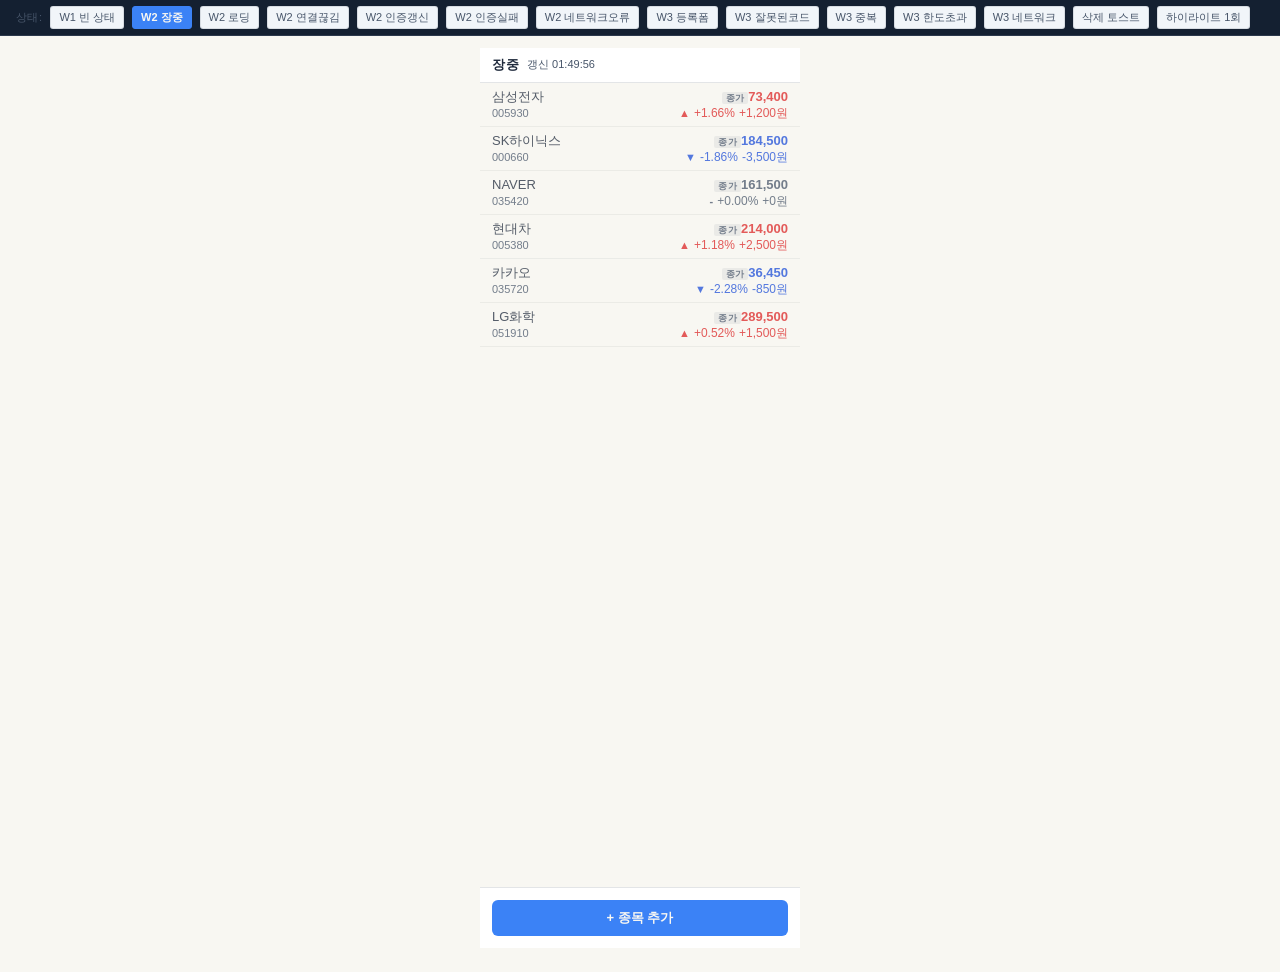
<file: mockups/v0.1-watchlist-comfortable/index.html>
<!DOCTYPE html>
<html lang="ko">
<head>
<meta charset="UTF-8">
<meta name="viewport" content="width=device-width, initial-scale=1.0">
<title>PARAGON-MB — 관심종목 v0.1 comfortable</title>
<link rel="stylesheet" href="styles.css">
</head>
<body>

<!-- === SECTION: DEMO CONTROL BAR ==========================================
     브라우저 데모 전용 상태 토글 UI
     vanilla JS로 렌더링됨 (app.js §DEMO CONTROL BAR)
     ======================================================================= -->
<div id="demo-bar" class="demo-bar" role="navigation" aria-label="데모 상태 선택"></div>

<!-- === SECTION: PANEL SHELL ===============================================
     320pt 고정 폭 · Fixed-Width Single Column Vertical Stack (Plan §4.1)
     헤더(Z1) sticky / 목록(Z2) 스크롤 / 액션바(Z3) 하단 고정
     ======================================================================= -->
<div class="panel" role="main" aria-label="PARAGON-MB 관심종목">

  <!-- === SECTION: HEADER Z1 ==============================================
       장 상태 라벨 + 갱신 시각 + 연결 상태 배지 (Plan §2.4 L1 / §7)
       JS setHeader()에서 상태별로 내용 갱신
       ===================================================================== -->
  <header class="header" role="banner">
    <div class="header-row">
      <div class="header-left">
        <span id="market-label" class="market-status-label" aria-live="polite">장중</span>
        <span id="market-time" class="market-time" aria-live="polite"></span>
      </div>
      <div id="badge-slot" class="header-badge-slot" aria-live="polite"></div>
    </div>
    <div id="header-banner" class="header-banner" role="alert"></div>
  </header>

  <!-- === SECTION: W1 EMPTY STATE =========================================
       빈 상태 뷰 — 아이콘 + 메시지 + Z3 CTA (wireframe §3 W1)
       JS renderEmpty() + 하단 공유 action-bar에서 CTA 표시
       ===================================================================== -->
  <div id="view-empty" class="view" role="region" aria-label="빈 관심종목">
    <!-- app.js renderEmpty()가 innerHTML 주입 -->
  </div>

  <!-- === SECTION: W2 LIST VIEW ===========================================
       목록 뷰 — Z2 스크롤 영역 (wireframe §3 W2)
       JS renderSymbols() / renderSkeletons()가 #symbol-list에 행 주입
       ===================================================================== -->
  <div id="view-list" class="view" role="region" aria-label="관심종목 목록">
    <div class="list-scroll" role="list" aria-label="종목 목록">
      <div id="symbol-list"></div>
    </div>
  </div>

  <!-- === SECTION: W3 ADD FORM ============================================
       종목 추가 뷰 — 입력 + 인라인 에러 + 등록/취소 (wireframe §3 W3)
       JS renderAddForm()이 innerHTML 주입
       ===================================================================== -->
  <div id="view-add" class="view view-add" role="region" aria-label="종목 추가">
    <!-- app.js renderAddForm()이 innerHTML 주입 -->
  </div>

  <!-- === SECTION: Z3 ACTION BAR ==========================================
       하단 고정 "+ 종목 추가" 풀 너비 버튼 (Plan §4.3 comfortable variant)
       W1/W2에서 노출, W3에서는 폼 내부 버튼 사용
       ===================================================================== -->
  <div id="action-bar" class="action-bar" role="complementary" aria-label="종목 추가 액션">
    <button class="btn-add" id="btn-add-main" aria-label="종목 추가">
      <!-- COPY.addButton — JS init() 후 설정 -->
      + 종목 추가
    </button>
  </div>

</div><!-- /panel -->

<!-- === SECTION: TOAST =====================================================
     삭제됨 · 되돌리기 — 하단 고정 슬롯 (wireframe §4 + Plan §5.4)
     3s 자동 소멸. JS showToast()/hideToast() 제어
     ====================================================================== -->
<div class="toast-slot" role="status" aria-live="polite" aria-atomic="true">
  <div id="toast" class="toast" aria-label="삭제 알림">
    <span id="toast-msg"></span>
    <span class="toast-sep">·</span>
    <button id="toast-undo" class="toast-undo"></button>
  </div>
</div>

<script src="app.js"></script>

<!-- === SECTION: INLINE INIT (btn-add-main 바인딩) ========================
     DOMContentLoaded 이후 btn-add-main 클릭 핸들러 등록
     ====================================================================== -->
<script>
document.addEventListener('DOMContentLoaded', function() {
  var btnAddMain = document.getElementById('btn-add-main');
  if (btnAddMain) {
    // COPY 객체 준비 후 텍스트 갱신
    if (typeof COPY !== 'undefined') btnAddMain.textContent = COPY.addButton;

    btnAddMain.addEventListener('click', function() {
      // W3 이미 열려 있으면 무시
      if (typeof appState !== 'undefined' && appState.view.startsWith('w3')) return;
      if (typeof switchView === 'function') switchView('w3-add');
    });
  }

  // action-bar: W3에서 숨기기
  var origSwitchView = typeof switchView === 'function' ? switchView : null;
  if (origSwitchView) {
    // action-bar visibility를 view 전환에 연동
    var actionBar = document.getElementById('action-bar');
    var patchSwitch = function(key) {
      if (actionBar) {
        actionBar.style.display = key.startsWith('w3') ? 'none' : '';
      }
    };
    // DOM MutationObserver로 view.active 변경 감지 (대안: app.js 콜백 등록 불필요)
    var observer = new MutationObserver(function() {
      if (actionBar && typeof appState !== 'undefined') {
        actionBar.style.display = appState.view.startsWith('w3') ? 'none' : '';
      }
    });
    var viewAdd = document.getElementById('view-add');
    if (viewAdd) observer.observe(viewAdd, { attributes: true, attributeFilter: ['class'] });
  }
});
</script>

</body>
</html>
</file>
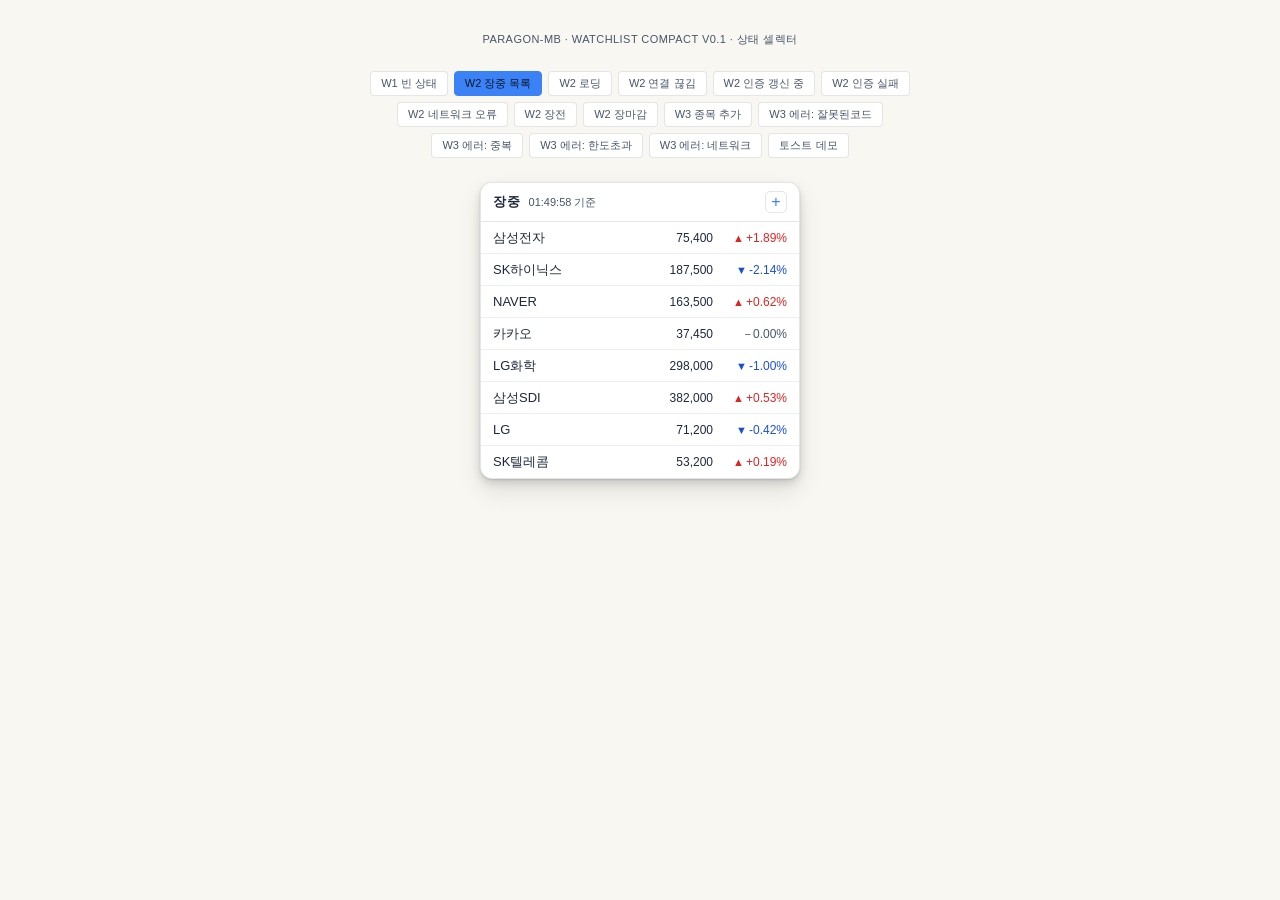
<file: mockups/v0.1-watchlist-compact/index.html>
<!DOCTYPE html>
<!-- === SECTION: head ===
  PARAGON-MB compact variant — index.html
  매체: 정적 HTML/CSS, open file:// 브라우저 프리뷰
  320pt 팝오버 패널 시각 잠금 목업 (SwiftUI 번역 전 레퍼런스)
  Plan §11 기준선 정합 — 폰트·컬러·모션·레이아웃·카피 임의 변경 0건
-->
<html lang="ko">
<head>
  <meta charset="UTF-8" />
  <meta name="viewport" content="width=device-width, initial-scale=1.0" />
  <title>PARAGON-MB — Watchlist compact v0.1</title>
  <link rel="stylesheet" href="styles.css" />
</head>
<body>

<!-- === SECTION: demo-wrapper ===
  데모 전용 외부 래퍼. 실제 NSPopover에는 .panel 이하만 존재.
  상단 상태 셀렉터로 모든 wireframe 상태를 브라우저에서 토글 가능. -->
<div class="demo-wrapper">

  <!-- 데모 제목 -->
  <p class="demo-label">PARAGON-MB · Watchlist Compact v0.1 · 상태 셀렉터</p>

  <!-- 상태 토글 버튼 컨테이너 (app.js가 동적으로 생성) -->
  <div class="demo-controls" id="demo-controls" role="toolbar" aria-label="데모 상태 선택"></div>

  <!-- === SECTION: panel ===
    320pt 팝오버 패널 본체. 헤더(Z1) + 뷰 콘텐츠(Z2) + 토스트 슬롯.
    compact variant: "+" 버튼 = 헤더 Z1 우측 (Plan §4.3) -->
  <div class="panel" role="main" aria-label="관심종목 패널">

    <!-- Z1 헤더 (sticky) -->
    <header class="panel-header" id="panel-header">
      <span class="header-market-label" id="header-market-label" aria-live="polite">장중</span>
      <span class="header-updated" id="header-updated" aria-live="polite"></span>
      <div class="header-actions">
        <!-- 상태 배지 슬롯 (ws-disconnected / token-refreshing / auth-failed) -->
        <span id="header-badge-slot" aria-live="polite"></span>
        <!-- compact "+": 헤더 Z1 우측 (Plan §4.3 compact variant 핵심 차이) -->
        <button
          class="btn-add-header"
          id="btn-add-header"
          aria-label="종목 추가"
          title="종목 추가"
        >+</button>
      </div>
    </header>

    <!-- 헤더 인라인 경고/인디케이터 배너 -->
    <div id="header-alert" class="header-alert" role="alert" style="display:none;"></div>

    <!-- === SECTION: view-empty ===
      W1 — 빈 상태 (wireframe §3 W1 SSOT) -->
    <div class="view" id="view-empty" role="region" aria-label="빈 상태">
      <div class="empty-state">
        <div class="empty-icon" aria-hidden="true">◇</div>
        <p class="empty-message">아직 등록된 종목이 없습니다</p>
        <button
          class="btn-empty-cta"
          id="btn-empty-cta"
        >+ 종목 추가</button>
      </div>
    </div>

    <!-- === SECTION: view-list ===
      W2 — 목록 뷰 (wireframe §3 W2 SSOT)
      loading: 스켈레톤 / normal: 종목 행 / ws-disconnected / token-refreshing / auth-failed -->
    <div class="view" id="view-list" role="region" aria-label="관심종목 목록">
      <!-- Z2 종목 행 목록 (내부 스크롤) -->
      <div
        class="symbol-list"
        id="symbol-list-container"
        role="list"
        aria-label="관심종목"
      ></div>
    </div>

    <!-- === SECTION: view-add ===
      W3 — 종목 등록 폼 (wireframe §3 W3 SSOT)
      idle / loading / error 4종 상태 -->
    <div class="view" id="view-add" role="region" aria-label="종목 추가">
      <div class="add-form-view">
        <div class="add-form-field">
          <label class="add-form-label" for="add-input">종목코드</label>
          <input
            class="add-form-input"
            id="add-input"
            type="text"
            inputmode="numeric"
            maxlength="6"
            placeholder="예: 005930"
            autocomplete="off"
            autocorrect="off"
            autocapitalize="off"
            spellcheck="false"
            aria-describedby="add-error"
          />
          <!-- 인라인 에러 (Plan §6.4 SSOT 4종) -->
          <span
            class="add-form-error"
            id="add-error"
            role="alert"
            aria-live="assertive"
          ></span>
        </div>

        <div class="add-form-actions">
          <button
            class="btn-submit"
            id="btn-submit"
            type="button"
          >
            <span class="btn-submit-inner">
              <span class="btn-spinner" aria-hidden="true"></span>
              <span class="btn-label">등록</span>
            </span>
          </button>
          <button
            class="btn-cancel"
            id="btn-cancel"
            type="button"
          >취소</button>
        </div>
      </div>
    </div>

    <!-- === SECTION: toast-slot ===
      삭제 토스트 슬롯 — 패널 하단 고정 (Plan §5.4)
      "삭제됨 · 되돌리기" — app.js가 동적으로 생성 -->
    <div class="toast-slot" id="toast-slot" aria-live="polite"></div>

  </div><!-- /.panel -->

</div><!-- /.demo-wrapper -->

<script src="app.js"></script>
</body>
</html>
</file>
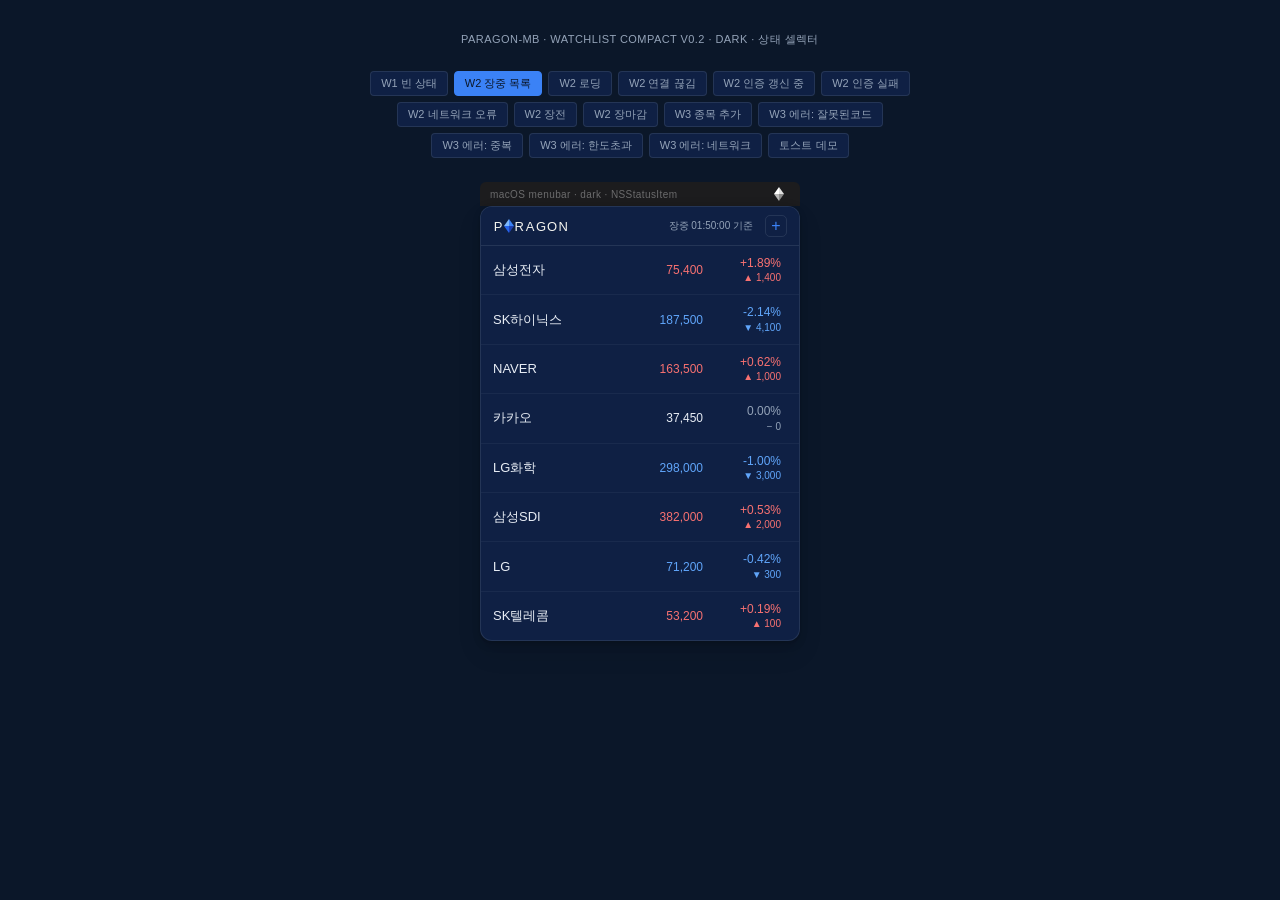
<file: mockups/v0.2-watchlist-compact/index-dark.html>
<!DOCTYPE html>
<!-- === SECTION: head ===
  PARAGON-MB compact variant v0.2 — index-dark.html
  매체: 정적 HTML/CSS, open file:// 브라우저 프리뷰
  320pt 팝오버 패널 시각 잠금 목업 (SwiftUI 번역 전 레퍼런스)
  다크 모드 강제: <html lang="ko"> — data-theme 없음 = :root 기본(다크)
  v0.1 compact 5축 검증 통과 자산 계승 + 오너 오버라이드 5건 반영
  Plan §11 기준선 정합 (오버라이드 변경분 제외)
-->
<html lang="ko">
<head>
  <meta charset="UTF-8" />
  <meta name="viewport" content="width=device-width, initial-scale=1.0" />
  <title>PARAGON-MB — Watchlist compact v0.2 · Dark</title>
  <link rel="stylesheet" href="styles.css" />
</head>
<body>

<!-- === SECTION: demo-wrapper ===
  데모 전용 외부 래퍼. 실제 NSPopover에는 .panel 이하만 존재.
  상단 상태 셀렉터로 모든 wireframe 상태를 브라우저에서 토글 가능. -->
<div class="demo-wrapper">

  <p class="demo-label">PARAGON-MB · Watchlist Compact v0.2 · Dark · 상태 셀렉터</p>

  <div class="demo-controls" id="demo-controls" role="toolbar" aria-label="데모 상태 선택"></div>

  <!-- === SECTION: menubar-demo ===
    오너 정제 3: macOS 메뉴바 시뮬레이션 스트립 (데모 크롬 전용)
    실제 NSStatusItem은 팝오버 패널 밖 OS 영역 — 이 스트립은 목업 전용 표현.
    모노크롬 백색 보석(--gem-mono-*): 다크 메뉴바 위 template image 방식.
    라이트 메뉴바에서는 Swift NSImage가 자동 반전(tintColor/template) 처리. -->
  <div class="demo-menubar-panel-group">

    <div class="demo-menubar-strip" aria-hidden="true">
      <span class="demo-menubar-strip-label">macOS menubar · dark · NSStatusItem</span>
      <!-- 모노크롬 보석 아이콘 슬롯 — app.js buildGemMonoSVG()로 렌더 -->
      <div class="menubar-icon-slot" id="menubar-gem-mono"></div>
    </div>

  <!-- === SECTION: panel ===
    320pt 팝오버 패널 본체. 헤더(Z1) + 뷰 콘텐츠(Z2) + 토스트 슬롯.
    compact variant: "+" 버튼 = 헤더 Z1 우측 (Plan §4.3) -->
  <div class="panel" role="main" aria-label="관심종목 패널">

    <!-- Z1 헤더 (sticky) — 오너 정제 2: 1줄 통합 레이아웃
         좌→우: 워드마크 · 장상태+시각"기준" · 배지슬롯 · + 버튼 -->
    <header class="panel-header" id="panel-header">

      <!-- 단일 행: 워드마크(좌) · spacer · [상태텍스트+배지슬롯+"+"버튼](우)
           오너 정제 R2 지시 5: 상태텍스트를 "+" 바로 왼쪽 우측 그룹으로 이동 -->
      <div class="header-row-single">
        <!-- 워드마크 슬롯 — app.js buildWordmark()가 동적 렌더 -->
        <div class="wordmark" id="wordmark-slot" aria-label="PARAGON" role="img"></div>
        <!-- flex spacer: 워드마크와 우측 그룹 사이 공간 확보 -->
        <span class="header-spacer" aria-hidden="true"></span>
        <!-- 우측 그룹: 상태텍스트 + 배지슬롯 + "+" 버튼 -->
        <div class="header-right-group">
          <!-- 통합 상태 텍스트: "장중 14:23:05 기준" / "장마감 종가 기준" -->
          <span class="header-status-text" id="header-status-text" aria-live="polite"></span>
          <!-- 상태 배지 슬롯 (ws-disconnected / token-refreshing / auth-failed) -->
          <span id="header-badge-slot" aria-live="polite"></span>
          <!-- compact "+": 헤더 Z1 우측 (Plan §4.3 compact variant 핵심 차이) -->
          <button
            class="btn-add-header"
            id="btn-add-header"
            aria-label="종목 추가"
            title="종목 추가"
          >+</button>
        </div>
      </div>

    </header>

    <!-- 헤더 인라인 경고/인디케이터 배너 -->
    <div id="header-alert" class="header-alert" role="alert" style="display:none;"></div>

    <!-- === SECTION: view-empty ===
      W1 — 빈 상태 (wireframe §3 W1 SSOT) -->
    <div class="view" id="view-empty" role="region" aria-label="빈 상태">
      <div class="empty-state">
        <!-- 보석 마크 아이콘 — 브랜드 일관성 (오너 오버라이드 2 권장사항) -->
        <div class="empty-icon" id="empty-gem-icon" aria-hidden="true"></div>
        <p class="empty-message">아직 등록된 종목이 없습니다</p>
        <button
          class="btn-empty-cta"
          id="btn-empty-cta"
        >+ 종목 추가</button>
      </div>
    </div>

    <!-- === SECTION: view-list ===
      W2 — 목록 뷰 (wireframe §3 W2 SSOT) -->
    <div class="view" id="view-list" role="region" aria-label="관심종목 목록">
      <div
        class="symbol-list"
        id="symbol-list-container"
        role="list"
        aria-label="관심종목"
      ></div>
    </div>

    <!-- === SECTION: view-add ===
      W3 — 종목 등록 폼 (wireframe §3 W3 SSOT) -->
    <div class="view" id="view-add" role="region" aria-label="종목 추가">
      <div class="add-form-view">
        <div class="add-form-field">
          <label class="add-form-label" for="add-input">종목코드</label>
          <input
            class="add-form-input"
            id="add-input"
            type="text"
            inputmode="numeric"
            maxlength="6"
            placeholder="예: 005930"
            autocomplete="off"
            autocorrect="off"
            autocapitalize="off"
            spellcheck="false"
            aria-describedby="add-error"
          />
          <span
            class="add-form-error"
            id="add-error"
            role="alert"
            aria-live="assertive"
          ></span>
        </div>

        <div class="add-form-actions">
          <button
            class="btn-submit"
            id="btn-submit"
            type="button"
          >
            <span class="btn-submit-inner">
              <span class="btn-spinner" aria-hidden="true"></span>
              <span class="btn-label">등록</span>
            </span>
          </button>
          <button
            class="btn-cancel"
            id="btn-cancel"
            type="button"
          >취소</button>
        </div>
      </div>
    </div>

    <!-- === SECTION: toast-slot ===
      삭제 토스트 슬롯 — 패널 하단 고정 (Plan §5.4) -->
    <div class="toast-slot" id="toast-slot" aria-live="polite"></div>

  </div><!-- /.panel -->
  </div><!-- /.demo-menubar-panel-group -->

</div><!-- /.demo-wrapper -->

<script src="app.js"></script>
<!-- 보석 아이콘 초기화는 app.js initWordmark()에서 처리 -->
</body>
</html>
</file>
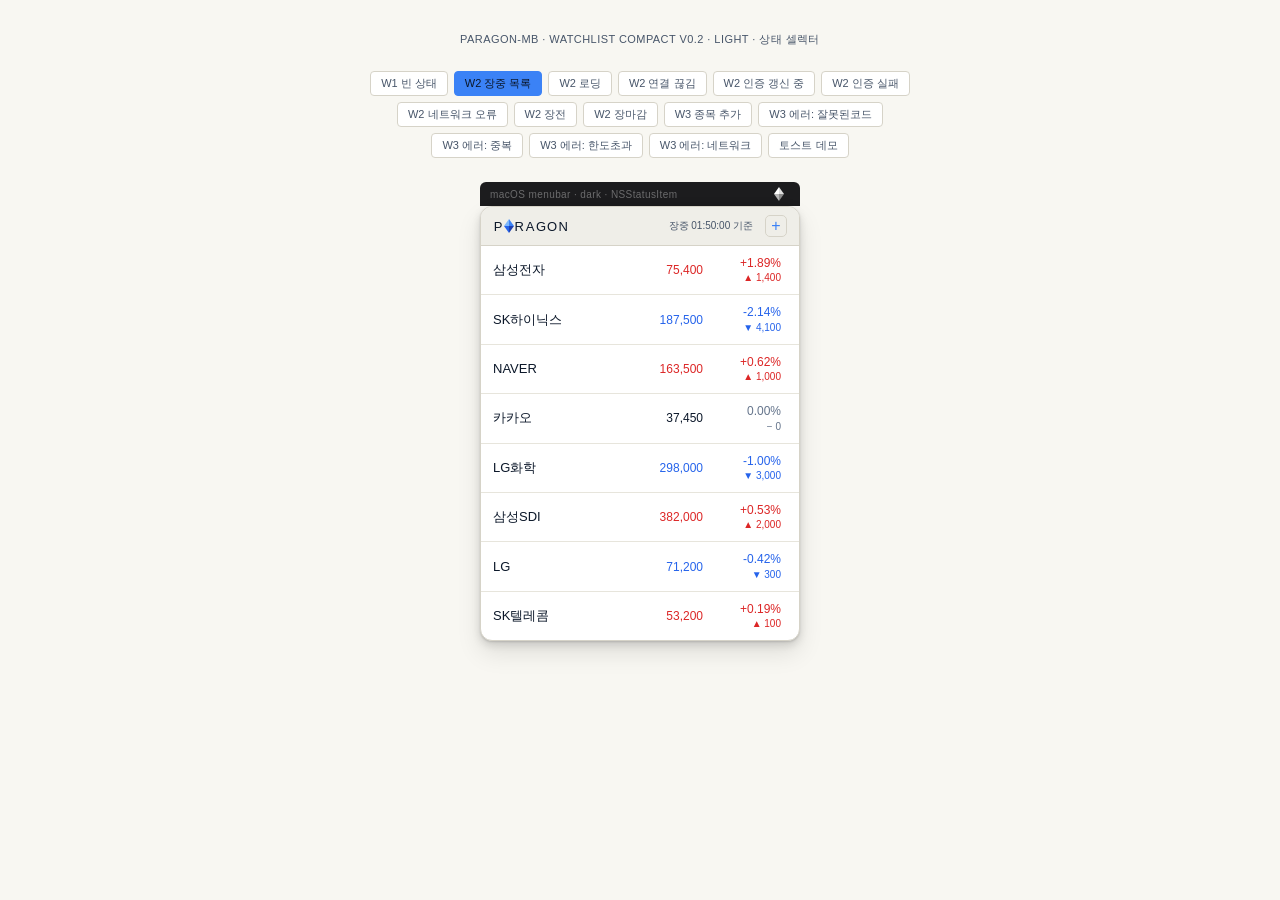
<file: mockups/v0.2-watchlist-compact/index-light.html>
<!DOCTYPE html>
<!-- === SECTION: head ===
  PARAGON-MB compact variant v0.2 — index-light.html
  매체: 정적 HTML/CSS, open file:// 브라우저 프리뷰
  320pt 팝오버 패널 시각 잠금 목업 (SwiftUI 번역 전 레퍼런스)
  라이트 모드 강제: <html lang="ko" data-theme="light"> — OS와 무관하게 라이트 테마 고정
  PARAGON-design-plan §9.5 팔레트 (오너 오버라이드 5)
  표면 위계: 패널=Surface(#FFF) / 헤더=Sunken(#EFEEE8) / 앱배경=Canvas(#F8F7F2)
  styles.css + app.js 동일 파일 공유 (코드 중복 없음)
-->
<html lang="ko" data-theme="light">
<head>
  <meta charset="UTF-8" />
  <meta name="viewport" content="width=device-width, initial-scale=1.0" />
  <title>PARAGON-MB — Watchlist compact v0.2 · Light</title>
  <link rel="stylesheet" href="styles.css" />
</head>
<body>

<!-- === SECTION: demo-wrapper ===
  데모 전용 외부 래퍼. 실제 NSPopover에는 .panel 이하만 존재.
  상단 상태 셀렉터로 모든 wireframe 상태를 브라우저에서 토글 가능. -->
<div class="demo-wrapper">

  <p class="demo-label">PARAGON-MB · Watchlist Compact v0.2 · Light · 상태 셀렉터</p>

  <div class="demo-controls" id="demo-controls" role="toolbar" aria-label="데모 상태 선택"></div>

  <!-- === SECTION: menubar-demo ===
    오너 정제 3: macOS 메뉴바 시뮬레이션 스트립 (데모 크롬 전용)
    실제 NSStatusItem은 팝오버 패널 밖 OS 영역 — 이 스트립은 목업 전용 표현.
    모노크롬 백색 보석: 다크 메뉴바 맥락으로 표시 (template image이므로
    실제 라이트 메뉴바에서는 Swift NSImage.isTemplate = true 로 OS 자동 반전).
    라이트 HTML에서도 메뉴바 스트립은 어두운 배경 유지 — OS 메뉴바는 앱 테마와 독립. -->
  <div class="demo-menubar-panel-group">

    <div class="demo-menubar-strip" aria-hidden="true">
      <span class="demo-menubar-strip-label">macOS menubar · dark · NSStatusItem</span>
      <div class="menubar-icon-slot" id="menubar-gem-mono"></div>
    </div>

  <!-- === SECTION: panel ===
    320pt 팝오버 패널 본체. 헤더(Z1) + 뷰 콘텐츠(Z2) + 토스트 슬롯.
    compact variant: "+" 버튼 = 헤더 Z1 우측 (Plan §4.3) -->
  <div class="panel" role="main" aria-label="관심종목 패널">

    <!-- Z1 헤더 (sticky) — 오너 정제 2: 1줄 통합 레이아웃
         라이트: Sunken(#EFEEE8) 배경 — --bg-header 토큰 경유
         좌→우: 워드마크 · 장상태+시각"기준" · 배지슬롯 · + 버튼 -->
    <header class="panel-header" id="panel-header">

      <!-- 단일 행: 워드마크(좌) · spacer · [상태텍스트+배지슬롯+"+"버튼](우)
           오너 정제 R2 지시 5: 상태텍스트를 "+" 바로 왼쪽 우측 그룹으로 이동 -->
      <div class="header-row-single">
        <!-- 워드마크 슬롯 — app.js buildWordmark()가 동적 렌더
             라이트: 글자색 Midnight(#0B1729) — --wordmark-text 토큰 -->
        <div class="wordmark" id="wordmark-slot" aria-label="PARAGON" role="img"></div>
        <!-- flex spacer: 워드마크와 우측 그룹 사이 공간 확보 -->
        <span class="header-spacer" aria-hidden="true"></span>
        <!-- 우측 그룹: 상태텍스트 + 배지슬롯 + "+" 버튼 -->
        <div class="header-right-group">
          <!-- 통합 상태 텍스트: "장중 14:23:05 기준" / "장마감 종가 기준" -->
          <span class="header-status-text" id="header-status-text" aria-live="polite"></span>
          <!-- 상태 배지 슬롯 (ws-disconnected / token-refreshing / auth-failed) -->
          <span id="header-badge-slot" aria-live="polite"></span>
          <!-- compact "+": 헤더 Z1 우측 -->
          <button
            class="btn-add-header"
            id="btn-add-header"
            aria-label="종목 추가"
            title="종목 추가"
          >+</button>
        </div>
      </div>

    </header>

    <!-- 헤더 인라인 경고/인디케이터 배너 -->
    <div id="header-alert" class="header-alert" role="alert" style="display:none;"></div>

    <!-- === SECTION: view-empty ===
      W1 — 빈 상태 (wireframe §3 W1 SSOT) -->
    <div class="view" id="view-empty" role="region" aria-label="빈 상태">
      <div class="empty-state">
        <!-- 보석 마크 아이콘 — 브랜드 일관성 (오너 오버라이드 2 권장사항) -->
        <div class="empty-icon" id="empty-gem-icon" aria-hidden="true"></div>
        <p class="empty-message">아직 등록된 종목이 없습니다</p>
        <!-- 라이트 Primary 버튼: Midnight bg + 흰 텍스트 (§9.3, --btn-primary-bg) -->
        <button
          class="btn-empty-cta"
          id="btn-empty-cta"
        >+ 종목 추가</button>
      </div>
    </div>

    <!-- === SECTION: view-list ===
      W2 — 목록 뷰 (wireframe §3 W2 SSOT)
      라이트: 행 배경 Surface(#FFF), 호버 accent-tint(#EAF1FE) -->
    <div class="view" id="view-list" role="region" aria-label="관심종목 목록">
      <div
        class="symbol-list"
        id="symbol-list-container"
        role="list"
        aria-label="관심종목"
      ></div>
    </div>

    <!-- === SECTION: view-add ===
      W3 — 종목 등록 폼 (wireframe §3 W3 SSOT)
      라이트: 입력창 Sunken 배경(#EFEEE8) -->
    <div class="view" id="view-add" role="region" aria-label="종목 추가">
      <div class="add-form-view">
        <div class="add-form-field">
          <label class="add-form-label" for="add-input">종목코드</label>
          <input
            class="add-form-input"
            id="add-input"
            type="text"
            inputmode="numeric"
            maxlength="6"
            placeholder="예: 005930"
            autocomplete="off"
            autocorrect="off"
            autocapitalize="off"
            spellcheck="false"
            aria-describedby="add-error"
          />
          <span
            class="add-form-error"
            id="add-error"
            role="alert"
            aria-live="assertive"
          ></span>
        </div>

        <div class="add-form-actions">
          <button
            class="btn-submit"
            id="btn-submit"
            type="button"
          >
            <span class="btn-submit-inner">
              <span class="btn-spinner" aria-hidden="true"></span>
              <span class="btn-label">등록</span>
            </span>
          </button>
          <button
            class="btn-cancel"
            id="btn-cancel"
            type="button"
          >취소</button>
        </div>
      </div>
    </div>

    <!-- === SECTION: toast-slot ===
      삭제 토스트 슬롯 — 패널 하단 고정 (Plan §5.4) -->
    <div class="toast-slot" id="toast-slot" aria-live="polite"></div>

  </div><!-- /.panel -->
  </div><!-- /.demo-menubar-panel-group -->

</div><!-- /.demo-wrapper -->

<script src="app.js"></script>
<!-- 보석 아이콘 초기화는 app.js initWordmark()에서 처리 -->
</body>
</html>
</file>
<file: mockups/v0.1-watchlist-comfortable/styles.css>
/* ==========================================================================
   styles.css — PARAGON-MB watchlist-realtime v0.1 · comfortable variant
   =========================================================================
   · 정적 HTML/CSS + vanilla JS — open file:// 직접 열기 동작
   · 외부 폰트 import 0 · CDN 의존 0
   · 모든 색 = CSS custom property var(--...) 경유. 임의 hex 하드코딩 0건
   · 부호 잠금: --data-up = red(상승), --data-down = blue(하락). green 금지.
   ========================================================================== */

/* === SECTION: TOKENS ======================================================
   :root — 다크 모드 기준 (primary). 상속 Paragon 토큰 + 신규 propose 4종
   (tokens.md §A + §B 정합)
   ========================================================================= */
:root {
  /* --- 브랜드 4색 (Paragon SSOT §1.1 잠금) --- */
  --color-midnight:    #0B1729;
  --color-sapphire:    #3B82F6;
  --color-pearl:       #F8F7F2;
  --color-slate:       #64748B;

  /* --- Surface 레이어 (Paragon SSOT §1.2) --- */
  --color-surface-0:   #0B1729;
  --color-surface-1:   #0F2044;
  --color-surface-2:   #142952;

  /* --- 보더 (Paragon SSOT §1.3) --- */
  --color-border:       rgba(100,116,139,0.25);
  --color-border-muted: rgba(100,116,139,0.12);

  /* --- 텍스트 (Paragon SSOT §1.4, WCAG AA) --- */
  --color-text-primary:   #E8EDF5;
  --color-text-secondary: #94A3B8;

  /* --- 데이터 3단 색 — 부호 잠금 ★ (Paragon SSOT §1.5~1.6) --- */
  --data-up:           #DC2626;   /* 상승·매수 red ▲+ */
  --data-neutral:      #64748B;   /* 보합 slate - */
  --data-down:         #2563EB;   /* 하락·매도 blue ▼− */
  --data-up-text:      #F87171;   /* 다크 위 텍스트 변형 */
  --data-neutral-text: #94A3B8;
  --data-down-text:    #60A5FA;

  /* --- 모션 (Paragon SSOT §3 상속) --- */
  --motion-enter-duration:  0.24s;
  --motion-enter-ease:      ease-out;
  --motion-tab-duration:    0.18s;
  --motion-toast-duration:  0.22s;
  --motion-skeleton-period: 1.6s;

  /* --- 신규 propose: highlight-tokens (Plan §5.1, tokens.md §B) --- */
  --motion-highlight-duration: 0.30s;
  --motion-highlight-ease:     ease-out;
  --color-highlight-up:        rgba(220,38,38,0.15);
  --color-highlight-down:      rgba(37,99,235,0.15);

  /* --- 신규 propose: badge-warning-token (Plan §7, tokens.md §B) --- */
  --color-badge-warning: #F59E0B;
  --color-badge-error:   #DC2626;   /* = --data-up ALIAS */

  /* --- 신규 propose: rgba-alias-tokens (parity compact, tokens.md §B) --- */
  --color-sapphire-tint-10:  rgba(59,130,246,0.10);
  --color-skeleton-base:     rgba(255,255,255,0.06);
  --color-skeleton-highlight:rgba(255,255,255,0.12);
  --color-midnight-alpha-30: rgba(11,23,41,0.30);

  /* --- 신규 propose: alert-tint-tokens (tokens.md §B — 값 보존, comfortable 기준) --- */
  --color-badge-warning-tint:   rgba(245,158,11,0.15);
  --color-badge-warning-border: rgba(245,158,11,0.3);
  --color-data-up-tint:         rgba(220,38,38,0.12);
  --color-data-up-border:       rgba(220,38,38,0.25);

  /* --- 신규 propose: space-tokens (Plan §4.4, tokens.md §B) --- */
  --space-panel-x:         12px;
  --space-row-y-comfortable: 10px;
  --space-header-y:        8px;
  --space-action-y:        12px;

  /* --- 타이포 스케일 (Paragon SSOT §4 상속) --- */
  --font-sans:    ui-sans-serif, -apple-system, BlinkMacSystemFont, "Segoe UI", sans-serif;
  --font-size-t2: 13px;
  --font-size-t3: 13px;
  --font-size-t4: 12px;
  --font-size-t5: 11px;

  /* --- comfortable variant 행 높이 (Plan §4.3) --- */
  --row-height-comfortable: 44px;
}

/* === SECTION: LIGHT MODE ==================================================
   prefers-color-scheme: light — pearl 배경 (Plan §3.3, tokens.md §B light-mode-tokens)
   ========================================================================= */
@media (prefers-color-scheme: light) {
  :root {
    --color-surface-0:    #F8F7F2;   /* pearl 배경 */
    --color-surface-1:    #FFFFFF;
    --color-surface-2:    #F1F5F9;
    --color-border:        rgba(30,41,59,0.12);
    --color-border-muted:  rgba(30,41,59,0.08);
    --color-text-primary:  #1E293B;
    --color-text-secondary:#475569;
    --data-up-text:        #DC2626;  /* 라이트 위 red (AA) */
    --data-neutral-text:   #475569;
    --data-down-text:      #1D4ED8;  /* 라이트 위 blue (AA) */
    --color-midnight:      #F8F7F2;  /* 배경 전환 */
    /* FAIL-C 수정: 라이트 모드 스켈레톤 토큰 오버라이드 (compact 패턴 정합, Plan §5.2) */
    --color-skeleton-base:      rgba(0,0,0,0.06);
    --color-skeleton-highlight: rgba(0,0,0,0.10);
  }
}

/* === SECTION: RESET ======================================================= */
*, *::before, *::after { margin: 0; padding: 0; box-sizing: border-box; }

body {
  background: var(--color-surface-0);
  color: var(--color-text-primary);
  font-family: var(--font-sans);
  font-size: var(--font-size-t3);
  line-height: 1.4;
  -webkit-font-smoothing: antialiased;
}

/* === SECTION: PANEL SHELL =================================================
   320pt 고정 폭 · 단일 컬럼 수직 스택 (Plan §4.1 Fixed-Width Single Column)
   헤더(Z1) sticky / 목록(Z2) 스크롤 / 액션바(Z3) 하단 고정
   ========================================================================= */
.panel {
  width: 320px;
  min-height: 100vh;
  background: var(--color-surface-0);
  display: flex;
  flex-direction: column;
  position: relative;
  overflow: hidden;
}

/* 데모 환경: 브라우저 전체 화면에서 패널 중앙 정렬 */
body {
  display: flex;
  justify-content: center;
  align-items: flex-start;
  min-height: 100vh;
  padding: 24px 0;
}

/* === SECTION: HEADER Z1 ===================================================
   sticky 헤더 — 장 상태 라벨 + 갱신 시각 + 연결 상태 배지
   ========================================================================= */
.header {
  position: sticky;
  top: 0;
  z-index: 10;
  background: var(--color-surface-1);
  border-bottom: 1px solid var(--color-border);
  padding: var(--space-header-y) var(--space-panel-x);
  flex-shrink: 0;
}

.header-row {
  display: flex;
  align-items: center;
  justify-content: space-between;
  gap: 8px;
}

.header-left {
  display: flex;
  align-items: center;
  gap: 8px;
  min-width: 0;
  flex: 1;
}

.market-status-label {
  font-size: var(--font-size-t2);
  font-weight: 600;
  letter-spacing: 0.04em;
  text-transform: uppercase;
  color: var(--color-text-primary);
}

.market-time {
  font-size: var(--font-size-t5);
  color: var(--color-text-secondary);
  font-variant-numeric: tabular-nums;
  white-space: nowrap;
}

.header-badge-slot {
  display: flex;
  align-items: center;
  gap: 4px;
  flex-shrink: 0;
}

/* 상태 배지 — amber(ws-disconnected) / blue(token-refreshing) / red(auth-failed) */
.badge {
  display: inline-flex;
  align-items: center;
  justify-content: center;
  width: 20px;
  height: 20px;
  border-radius: 50%;
  font-size: 10px;
  font-weight: 700;
  line-height: 1;
}
.badge-warning { background: var(--color-badge-warning); color: var(--color-midnight); } /* WCAG AA: #F59E0B 위 #0B1729 ≈ 8.4:1 */
.badge-info    { background: var(--color-sapphire);      color: var(--color-midnight); }
.badge-error   { background: var(--color-badge-error);   color: var(--color-pearl); }

/* spinner (token-refreshing) — animation-recipes §8 스피너 인용 */
.spinner {
  width: 14px;
  height: 14px;
  border: 2px solid var(--color-border);
  border-top-color: var(--color-sapphire);
  border-radius: 50%;
  animation: spin 0.8s linear infinite;
  flex-shrink: 0;
}
@keyframes spin { to { transform: rotate(360deg); } }

/* 헤더 인라인 경고 배너 (ws-disconnected / auth-failed) */
.header-banner {
  margin-top: 6px;
  padding: 5px var(--space-panel-x);
  font-size: var(--font-size-t5);
  border-radius: 4px;
  line-height: 1.4;
  display: none;
}
.header-banner.ws-warn {
  background: var(--color-badge-warning-tint);
  color: var(--color-badge-warning);
  border: 1px solid var(--color-badge-warning-border);
}
.header-banner.auth-fail {
  background: var(--color-data-up-tint);
  color: var(--color-badge-error);
  border: 1px solid var(--color-data-up-border);
}
.header-banner.network-err {
  background: var(--color-data-up-tint);
  color: var(--color-badge-error);
  border: 1px solid var(--color-data-up-border);
}
.header-banner.active { display: block; }

/* network-error 배너: 텍스트 + 재시도 버튼 flex 배치 */
.header-banner.network-err.active {
  display: flex;
  align-items: center;
  gap: 8px;
  justify-content: space-between;
}

/* 재시도 버튼 — 기존 토큰 경유 (hex 하드코딩 0건) */
.btn-network-retry {
  flex-shrink: 0;
  background: none;
  border: 1px solid var(--color-badge-error);
  color: var(--color-badge-error);
  font-family: var(--font-sans);
  font-size: var(--font-size-t5);
  font-weight: 500;
  padding: 2px 8px;
  border-radius: 3px;
  cursor: pointer;
  transition: opacity 0.12s ease;
  min-height: 44px; /* 터치 영역 44px+ (접근성) */
  min-width: 44px;
  display: inline-flex;
  align-items: center;
  justify-content: center;
}
.btn-network-retry:hover { opacity: 0.75; }
.btn-network-retry:focus-visible {
  outline: 2px solid var(--color-sapphire);
  outline-offset: 2px;
}

/* === SECTION: VIEWS =======================================================
   W1(empty) / W2(list) / W3(add-form) — show/hide SPA 패턴
   뷰 전환 fade-in (animation-recipes §1 Fade-in CSS Only 변형, Plan §5.3)
   ========================================================================= */
.view {
  display: none;
  flex: 1;
  flex-direction: column;
  opacity: 0;
}
.view.active {
  display: flex;
  animation: viewFadeIn var(--motion-tab-duration) var(--motion-enter-ease) forwards;
}
@keyframes viewFadeIn {
  from { opacity: 0; }
  to   { opacity: 1; }
}

/* === SECTION: W1 EMPTY STATE ============================================== */
.view-empty {
  flex: 1;
  display: flex;
  flex-direction: column;
  align-items: center;
  justify-content: center;
  gap: 12px;
  padding: 32px var(--space-panel-x);
  text-align: center;
}

.empty-icon {
  width: 40px;
  height: 40px;
  opacity: 0.35;
  flex-shrink: 0;
}

.empty-message {
  font-size: var(--font-size-t3);
  color: var(--color-text-secondary);
  line-height: 1.5;
}

/* W1의 CTA는 하단 고정 Z3와 동일 스타일 사용 */

/* === SECTION: W2 LIST =====================================================
   Z2 종목 행 목록 — 내부 스크롤
   ========================================================================= */
.list-scroll {
  flex: 1;
  overflow-y: auto;
  overflow-x: hidden;
  min-height: 0;
}

/* 스크롤바 — macOS 네이티브 느낌 */
.list-scroll::-webkit-scrollbar { width: 4px; }
.list-scroll::-webkit-scrollbar-track { background: transparent; }
.list-scroll::-webkit-scrollbar-thumb {
  background: var(--color-border);
  border-radius: 2px;
}

/* === SECTION: SYMBOL ROW ==================================================
   comfortable: 행 높이 44px, px-10 py-10, 2단(종목명 상단 / 수치 하단)
   현재가 색 = 등락색 적용 (Plan §4.3 ★ comfortable variant 핵심 차이)
   ========================================================================= */
.symbol-row {
  position: relative;
  height: var(--row-height-comfortable);
  padding: var(--space-row-y-comfortable) var(--space-panel-x);
  display: flex;
  align-items: center;
  justify-content: space-between;
  border-bottom: 1px solid var(--color-border-muted);
  cursor: default;
  transition: background-color 0.15s ease;
  overflow: hidden;
}

.symbol-row:hover {
  background-color: var(--color-surface-2);
}

.symbol-row:hover .delete-btn { opacity: 1; }

/* --- 행 좌측: 종목명 + 종목코드 2단 --- */
.row-left {
  display: flex;
  flex-direction: column;
  gap: 2px;
  min-width: 0;
  flex: 1;
}

.symbol-name {
  font-size: var(--font-size-t3);
  font-weight: 500;
  color: var(--color-text-primary);
  white-space: nowrap;
  overflow: hidden;
  text-overflow: ellipsis;
  line-height: 1.2;
}

.symbol-code {
  font-size: var(--font-size-t5);
  color: var(--color-text-secondary);
  font-variant-numeric: tabular-nums;
  line-height: 1.2;
}

/* --- 행 우측: 현재가 + 등락 수치 --- */
.row-right {
  display: flex;
  flex-direction: column;
  align-items: flex-end;
  gap: 2px;
  flex-shrink: 0;
}

/* ★ 현재가: comfortable variant에서 등락색 적용 (Plan §4.3 핵심 차이) */
.current-price {
  font-size: var(--font-size-t3);
  font-weight: 600;
  font-variant-numeric: tabular-nums;
  line-height: 1.2;
}
.current-price.up      { color: var(--data-up-text); }
.current-price.down    { color: var(--data-down-text); }
.current-price.neutral { color: var(--data-neutral-text); }

.change-row {
  display: flex;
  align-items: center;
  gap: 4px;
  line-height: 1.2;
}

/* ▲▼- 심볼 + 등락률 + 등락액 */
.change-symbol {
  font-size: var(--font-size-t5);
  font-weight: 600;
}
.change-pct, .change-amt {
  font-size: var(--font-size-t4);
  font-variant-numeric: tabular-nums;
}

/* 색 클래스 (부호 잠금: red=상승, blue=하락, slate=보합) */
.color-up      { color: var(--data-up-text); }
.color-down    { color: var(--data-down-text); }
.color-neutral { color: var(--data-neutral-text); }

/* 삭제 버튼 — hover 시 opacity 0→1 (animation-recipes §3 호버 마이크로인터랙션, Plan §5.5) */
.delete-btn {
  position: absolute;
  right: var(--space-panel-x);
  top: 50%;
  transform: translateY(-50%);
  opacity: 0;
  transition: opacity 0.15s ease;
  background: none;
  border: none;
  cursor: pointer;
  padding: 4px;
  color: var(--color-text-secondary);
  line-height: 1;
  border-radius: 3px;
  display: flex;
  align-items: center;
  justify-content: center;
}
.delete-btn:hover { color: var(--data-up-text); }
.delete-btn:focus-visible {
  outline: 2px solid var(--color-sapphire);
  outline-offset: 1px;
  opacity: 1;
}

/* 장외 행 — opacity 0.75 (Plan §3.4 OQ-3 확정값) */
.symbol-row.after-hours { opacity: 0.75; }

/* 종가 배지 */
.after-hours-badge {
  font-size: 9px;
  font-weight: 600;
  letter-spacing: 0.04em;
  color: var(--color-text-secondary);
  background: var(--color-border-muted);
  padding: 1px 4px;
  border-radius: 2px;
  text-transform: uppercase;
  flex-shrink: 0;
}

/* === SECTION: HIGHLIGHT ANIMATION =========================================
   실시간 갱신 하이라이트 (Plan §5.1 핵심 모션, OQ-4 확정)
   animation-recipes §3 호버 마이크로인터랙션 + §8 배경 패턴 응용
   단방향 fade-out. 깜빡임·반복 금지.
   JS: classList.add('highlight-up') → 300ms 후 remove
   ========================================================================= */
.symbol-row.highlight-up {
  animation: highlightUp var(--motion-highlight-duration) var(--motion-highlight-ease) forwards;
}
.symbol-row.highlight-down {
  animation: highlightDown var(--motion-highlight-duration) var(--motion-highlight-ease) forwards;
}

@keyframes highlightUp {
  0%   { background-color: var(--color-highlight-up); }
  100% { background-color: transparent; }
}
@keyframes highlightDown {
  0%   { background-color: var(--color-highlight-down); }
  100% { background-color: transparent; }
}

/* === SECTION: SKELETON ROWS ===============================================
   W2 loading 상태 — shimmer (animation-recipes §8 상속, Plan §5.2)
   Paragon --motion-skeleton-period: 1.6s 상속
   ========================================================================= */
.skeleton-row {
  height: var(--row-height-comfortable);
  padding: var(--space-row-y-comfortable) var(--space-panel-x);
  display: flex;
  align-items: center;
  justify-content: space-between;
  border-bottom: 1px solid var(--color-border-muted);
}

.skeleton-bar {
  border-radius: 3px;
  animation: shimmer var(--motion-skeleton-period) infinite;
}

/* 다크 모드 skeleton */
@keyframes shimmer {
  0%   { background-position: 200% 0; }
  100% { background-position: -200% 0; }
}
.skeleton-bar {
  background: linear-gradient(
    90deg,
    var(--color-skeleton-base) 25%,
    var(--color-skeleton-highlight) 50%,
    var(--color-skeleton-base) 75%
  );
  background-size: 200% 100%;
}
/* 라이트 모드 .skeleton-bar 전용 블록 제거 —
   :root 오버라이드(--color-skeleton-base/highlight)로 처리,
   다크 .skeleton-bar가 이미 var() 경유하므로 중복 블록 불필요 (compact 패턴 정합) */

.skeleton-left  { display: flex; flex-direction: column; gap: 5px; flex: 1; }
.skeleton-right { display: flex; flex-direction: column; align-items: flex-end; gap: 5px; flex-shrink: 0; }
.sk-name  { width: 80px; height: 12px; }
.sk-code  { width: 46px; height: 10px; }
.sk-price { width: 70px; height: 12px; }
.sk-change{ width: 56px; height: 10px; }

/* === SECTION: Z3 ACTION BAR ===============================================
   comfortable variant — 하단 고정 "+ 종목 추가" 풀 너비 버튼 (Plan §4.3)
   스크롤 무관 항상 하단 고정
   ========================================================================= */
.action-bar {
  flex-shrink: 0;
  padding: var(--space-action-y) var(--space-panel-x);
  border-top: 1px solid var(--color-border);
  background: var(--color-surface-1);
}

.btn-add {
  width: 100%;
  height: 36px;
  background: var(--color-sapphire);
  color: var(--color-midnight);
  border: none;
  border-radius: 6px;
  font-family: var(--font-sans);
  font-size: var(--font-size-t3);
  font-weight: 600;
  cursor: pointer;
  transition: opacity 0.15s ease;
  display: flex;
  align-items: center;
  justify-content: center;
  gap: 4px;
}
.btn-add:hover   { opacity: 0.88; }
.btn-add:active  { opacity: 0.75; }
.btn-add:focus-visible {
  outline: 2px solid var(--color-sapphire);
  outline-offset: 2px;
}

/* === SECTION: W3 ADD FORM ================================================ */
.view-add {
  flex: 1;
  flex-direction: column;
}

.form-header {
  padding: var(--space-header-y) var(--space-panel-x);
  border-bottom: 1px solid var(--color-border);
  background: var(--color-surface-1);
  display: flex;
  align-items: center;
  justify-content: space-between;
}

.form-title {
  font-size: var(--font-size-t2);
  font-weight: 600;
  letter-spacing: 0.04em;
  text-transform: uppercase;
  color: var(--color-text-primary);
}

.btn-cancel-header {
  background: none;
  border: none;
  color: var(--color-text-secondary);
  font-family: var(--font-sans);
  font-size: var(--font-size-t5);
  cursor: pointer;
  padding: 4px 8px;
  border-radius: 4px;
  transition: color 0.12s ease;
}
.btn-cancel-header:hover { color: var(--color-text-primary); }
.btn-cancel-header:focus-visible {
  outline: 2px solid var(--color-sapphire);
  outline-offset: 1px;
}

.form-body {
  flex: 1;
  padding: 16px var(--space-panel-x);
  display: flex;
  flex-direction: column;
  gap: 6px;
}

.input-label {
  font-size: var(--font-size-t5);
  font-weight: 500;
  color: var(--color-text-secondary);
  letter-spacing: 0.03em;
  text-transform: uppercase;
}

.symbol-input {
  width: 100%;
  height: 40px;
  background: var(--color-surface-2);
  border: 1px solid var(--color-border);
  border-radius: 6px;
  padding: 0 12px;
  font-family: var(--font-sans);
  font-size: var(--font-size-t3);
  font-variant-numeric: tabular-nums;
  color: var(--color-text-primary);
  outline: none;
  transition: border-color 0.15s ease;
}
.symbol-input::placeholder { color: var(--color-text-secondary); opacity: 0.6; }
.symbol-input:focus {
  border-color: var(--color-sapphire);
  box-shadow: 0 0 0 2px rgba(59,130,246,0.2);
}
.symbol-input.error-state { border-color: var(--data-up); }

.inline-error {
  font-size: var(--font-size-t5);
  color: var(--data-up-text);
  line-height: 1.4;
  min-height: 16px;
  display: none;
}
.inline-error.active { display: block; }

.form-action-row {
  display: flex;
  gap: 8px;
  margin-top: 8px;
}

.btn-submit {
  flex: 1;
  height: 36px;
  background: var(--color-sapphire);
  color: var(--color-midnight);
  border: none;
  border-radius: 6px;
  font-family: var(--font-sans);
  font-size: var(--font-size-t3);
  font-weight: 600;
  cursor: pointer;
  transition: opacity 0.15s ease;
  display: flex;
  align-items: center;
  justify-content: center;
  gap: 6px;
}
.btn-submit:hover  { opacity: 0.88; }
.btn-submit:active { opacity: 0.75; }
.btn-submit:disabled { opacity: 0.45; cursor: not-allowed; }
.btn-submit:focus-visible {
  outline: 2px solid var(--color-sapphire);
  outline-offset: 2px;
}

.btn-cancel {
  width: 72px;
  height: 36px;
  background: var(--color-surface-2);
  color: var(--color-text-secondary);
  border: 1px solid var(--color-border);
  border-radius: 6px;
  font-family: var(--font-sans);
  font-size: var(--font-size-t3);
  cursor: pointer;
  transition: color 0.12s ease;
}
.btn-cancel:hover { color: var(--color-text-primary); }
.btn-cancel:focus-visible {
  outline: 2px solid var(--color-sapphire);
  outline-offset: 2px;
}

/* submit loading 스피너 */
.btn-submit .btn-spinner {
  width: 14px;
  height: 14px;
  border: 2px solid var(--color-midnight-alpha-30);
  border-top-color: var(--color-midnight);
  border-radius: 50%;
  animation: spin 0.8s linear infinite;
  display: none;
}
.btn-submit.loading .btn-spinner { display: block; }
.btn-submit.loading .btn-text    { display: none; }

/* === SECTION: TOAST =======================================================
   삭제됨 · 되돌리기 — 하단 고정, slide-up 등장 (animation-recipes §8 인용, Plan §5.4)
   3s 자동 소멸
   ========================================================================= */
.toast-slot {
  position: fixed;
  bottom: 72px;   /* Z3 액션 바 높이만큼 위 */
  left: 50%;
  transform: translateX(-50%);
  z-index: 100;
  pointer-events: none;
}

.toast {
  display: none;
  align-items: center;
  gap: 8px;
  background: var(--color-surface-1);
  border: 1px solid var(--color-border);
  border-radius: 6px;
  padding: 8px 12px;
  font-size: var(--font-size-t4);
  color: var(--color-text-primary);
  box-shadow: 0 4px 12px rgba(0,0,0,0.35);
  pointer-events: auto;
  white-space: nowrap;
  animation: toastSlideUp var(--motion-toast-duration) var(--motion-enter-ease) forwards;
}
.toast.active { display: flex; }
.toast.hide   { animation: toastFadeOut var(--motion-toast-duration) ease-in forwards; }

@keyframes toastSlideUp {
  from { opacity: 0; transform: translateY(12px); }
  to   { opacity: 1; transform: translateY(0); }
}
@keyframes toastFadeOut {
  from { opacity: 1; }
  to   { opacity: 0; }
}

.toast-sep { color: var(--color-text-secondary); }

.toast-undo {
  background: none;
  border: none;
  color: var(--color-sapphire);
  font-family: var(--font-sans);
  font-size: var(--font-size-t4);
  font-weight: 600;
  cursor: pointer;
  padding: 0;
}
.toast-undo:hover { opacity: 0.8; }
.toast-undo:focus-visible {
  outline: 2px solid var(--color-sapphire);
  outline-offset: 1px;
}

/* === SECTION: DEMO CONTROL BAR ============================================
   상단 상태 셀렉터 — 브라우저 데모 전용 UI
   ========================================================================= */
.demo-bar {
  position: fixed;
  top: 0;
  left: 0;
  right: 0;
  background: rgba(11,23,41,0.96);
  border-bottom: 1px solid rgba(100,116,139,0.3);
  padding: 6px 16px;
  display: flex;
  align-items: center;
  gap: 8px;
  flex-wrap: wrap;
  z-index: 1000;
  font-size: 11px;
  font-family: var(--font-sans);
}

.demo-label {
  color: var(--color-text-secondary);
  font-weight: 500;
  letter-spacing: 0.04em;
  flex-shrink: 0;
}

.demo-btn {
  background: var(--color-surface-2);
  border: 1px solid var(--color-border);
  color: var(--color-text-secondary);
  font-family: var(--font-sans);
  font-size: 11px;
  padding: 3px 8px;
  border-radius: 3px;
  cursor: pointer;
  transition: all 0.12s ease;
  white-space: nowrap;
}
.demo-btn:hover  { color: var(--color-text-primary); border-color: var(--color-sapphire); }
.demo-btn.active { background: var(--color-sapphire); color: var(--color-midnight); border-color: var(--color-sapphire); font-weight: 600; }

/* demo-bar 공간 확보용 body 상단 패딩 */
body { padding-top: 48px; }

/* === SECTION: PREFERS-REDUCED-MOTION =====================================
   Plan §5.6 CSS 블록 그대로 (animation-recipes 체크리스트 인용)
   ========================================================================= */
@media (prefers-reduced-motion: reduce) {
  *, *::before, *::after {
    animation-duration: 0.01ms !important;
    animation-iteration-count: 1 !important;
    transition-duration: 0.01ms !important;
  }
}

/* === SECTION: ACCESSIBILITY =============================================== */
/* focus-visible 링 항상 표시 (wireframe §4 키보드 포커스 순환) */
:focus { outline: none; }
:focus-visible {
  outline: 2px solid var(--color-sapphire);
  outline-offset: 2px;
}

/* 터치 영역 최소 44px (WCAG 2.5.5) — 버튼 height로 보장 */
/* 접근성 대비: --color-text-primary (#E8EDF5) on --color-midnight (#0B1729) ≈ 15:1 OK */
/* 접근성 대비: --data-up-text (#F87171) on dark ≈ 5.1:1 OK */
/* 접근성 대비: --data-down-text (#60A5FA) on dark ≈ 4.5:1 AA */
</file>
<file: mockups/v0.1-watchlist-compact/styles.css>
/* === SECTION: tokens-root === */
/* PARAGON-MB compact variant — styles.css
   토큰 SSOT: tokens.md §A(상속) + §B(신규 propose)
   매체: 정적 HTML/CSS, open file:// 브라우저 프리뷰
   시스템 폰트 단독 — 외부 CDN 0건 */

:root {
  /* === 상속 토큰: Paragon design-language.md §1.1 브랜드 === */
  --color-midnight: #0B1729;
  --color-sapphire: #3B82F6;
  --color-pearl: #F8F7F2;
  --color-slate: #64748B;

  /* === 상속 토큰: design-language.md §1.2 Surface === */
  --color-surface-1: #0F2044;
  --color-surface-2: #142952;

  /* === 상속 토큰: design-language.md §1.3 보더 === */
  --color-border: rgba(100,116,139,0.25);
  --color-border-muted: rgba(100,116,139,0.12);

  /* === 상속 토큰: design-language.md §1.4 텍스트 === */
  --color-text-primary: #E8EDF5;
  --color-text-secondary: #94A3B8;

  /* === 상속 토큰: design-language.md §1.5 데이터 3단 부호 잠금 ★ 절대 변경 금지 === */
  --data-up: #DC2626;       /* 상승·매수 — red ▲ + */
  --data-neutral: #64748B;  /* 보합·중립 — slate */
  --data-down: #2563EB;     /* 하락·매도 — blue ▼ − */

  /* === 상속 토큰: design-language.md §1.6 접근성 텍스트 변형 === */
  --data-up-text: #F87171;
  --data-neutral-text: #94A3B8;
  --data-down-text: #60A5FA;

  /* === 상속 토큰: design-language.md §4.1 폰트 === */
  --font-sans: ui-sans-serif, -apple-system, BlinkMacSystemFont, "Segoe UI", sans-serif;

  /* === 상속 토큰: design-language.md §4.2 폰트 스케일 === */
  --font-size-t2: 13px;
  --font-size-t3: 13px;
  --font-size-t4: 12px;
  --font-size-t5: 11px;

  /* === 상속 토큰: design-language.md §5 모션 === */
  --motion-tab-duration: 0.18s;
  --motion-toast-duration: 0.22s;
  --motion-skeleton-period: 1.6s;

  /* === 신규 propose 토큰: highlight (tokens.md §B) === */
  --motion-highlight-duration: 0.30s;
  --motion-highlight-ease: ease-out;
  --color-highlight-up: rgba(220,38,38,0.15);
  --color-highlight-down: rgba(37,99,235,0.15);

  /* === 신규 propose 토큰: badge (tokens.md §B) === */
  --color-badge-warning: #F59E0B;
  --color-badge-error: #DC2626;

  /* === 신규 propose 토큰: space (tokens.md §B) === */
  --space-panel-x: 12px;
  --space-row-y-compact: 6px;
  --space-header-y: 8px;
  --space-action-y: 12px;

  /* === 신규 propose 토큰: alpha-tints (tokens.md §B) — FAIL-C 수정 ===
     직접 rgba 사용 0건. 토큰 경유로 교체 */
  --color-sapphire-tint-10: rgba(59,130,246,0.10);
  --color-skeleton-base: rgba(255,255,255,0.06);
  --color-skeleton-highlight: rgba(255,255,255,0.12);
  --color-midnight-alpha-30: rgba(11,23,41,0.30);
  --color-badge-warning-tint-10: rgba(245,158,11,0.10);  /* amber 10% — .header-alert.warning 배경 */
  --color-data-up-tint-10: rgba(220,38,38,0.10);         /* red 10% — .header-alert.error/.network-error 배경 */

  /* === 다크 모드 (default) 색 별칭 === */
  --bg-app: var(--color-midnight);
  --bg-panel: var(--color-surface-1);
  --bg-hover: var(--color-surface-2);
  --text-primary: var(--color-text-primary);
  --text-secondary: var(--color-text-secondary);
  --border: var(--color-border);
  --border-muted: var(--color-border-muted);
  --data-up-display: var(--data-up-text);
  --data-down-display: var(--data-down-text);
  --data-neutral-display: var(--data-neutral-text);
}

/* === SECTION: light-mode === */
@media (prefers-color-scheme: light) {
  :root {
    /* 신규 propose: light-mode-tokens (tokens.md §B) */
    --bg-app: var(--color-pearl);
    --bg-panel: #FFFFFF;
    --bg-hover: #F1F5F9;
    --text-primary: #1E293B;
    --text-secondary: #475569;
    --border: rgba(30,41,59,0.12);
    --border-muted: rgba(30,41,59,0.08);
    --data-up-display: #DC2626;
    --data-down-display: #1D4ED8;
    --data-neutral-display: #475569;
    /* FAIL-A 수정: 라이트 모드 data-text 오버라이드 — comfortable variant 패턴 정합
       pearl 배경 위 AA 충족: #DC2626 ≈4.8:1 / #1D4ED8 ≈5.2:1 / #475569 ≈5.9:1 */
    --data-up-text: #DC2626;
    --data-down-text: #1D4ED8;
    --data-neutral-text: #475569;
    /* FAIL-C 수정: 라이트 모드 스켈레톤 토큰 오버라이드 (Plan §5.2 라이트 명시값) */
    --color-skeleton-base: rgba(0,0,0,0.06);
    --color-skeleton-highlight: rgba(0,0,0,0.10);
  }
}

/* === SECTION: reduced-motion === */
/* Plan §5.6 — animation-recipes prefers-reduced-motion 체크리스트 인용 */
@media (prefers-reduced-motion: reduce) {
  *, *::before, *::after {
    animation-duration: 0.01ms !important;
    animation-iteration-count: 1 !important;
    transition-duration: 0.01ms !important;
  }
}

/* === SECTION: reset-base === */
*, *::before, *::after {
  box-sizing: border-box;
  margin: 0;
  padding: 0;
}

html, body {
  font-family: var(--font-sans);
  font-size: var(--font-size-t3);
  background: var(--bg-app);
  color: var(--text-primary);
  -webkit-font-smoothing: antialiased;
  -moz-osx-font-smoothing: grayscale;
  height: 100%;
}

/* === SECTION: demo-chrome === */
/* 데모 전용 외부 래퍼 — 실제 SwiftUI 팝오버에서는 불필요 */
.demo-wrapper {
  min-height: 100vh;
  display: flex;
  flex-direction: column;
  align-items: center;
  padding: 32px 16px 64px;
  gap: 24px;
  background: var(--bg-app);
}

.demo-controls {
  display: flex;
  flex-wrap: wrap;
  gap: 6px;
  justify-content: center;
  max-width: 560px;
}

.demo-label {
  font-size: var(--font-size-t5);
  color: var(--text-secondary);
  text-align: center;
  letter-spacing: 0.04em;
  text-transform: uppercase;
}

.demo-btn {
  font-family: var(--font-sans);
  font-size: var(--font-size-t5);
  padding: 4px 10px;
  border-radius: 4px;
  border: 1px solid var(--border);
  background: var(--bg-panel);
  color: var(--text-secondary);
  cursor: pointer;
  transition: background 0.12s ease, color 0.12s ease;
  white-space: nowrap;
}

.demo-btn:hover {
  background: var(--bg-hover);
  color: var(--text-primary);
}

.demo-btn.active {
  background: var(--color-sapphire);
  color: var(--color-midnight);
  border-color: var(--color-sapphire);
}

/* === SECTION: panel-frame === */
/* 320pt 팝오버 패널 — macOS NSPopover 시각 잠금 */
.panel {
  width: 320px;
  min-height: 240px;
  max-height: 520px;
  background: var(--bg-panel);
  border: 1px solid var(--border);
  border-radius: 12px;
  display: flex;
  flex-direction: column;
  overflow: hidden;
  position: relative;
  /* 레이어드 섀도우 — design-principles.md 아름다운 디테일 §Shadow */
  box-shadow:
    0 1px 2px rgba(0,0,0,0.12),
    0 4px 8px rgba(0,0,0,0.12),
    0 12px 24px rgba(0,0,0,0.10);
}

/* === SECTION: header === */
/* Z1 — sticky 헤더. 장 상태 + 갱신 시각 + 상태 배지 */
.panel-header {
  position: sticky;
  top: 0;
  z-index: 10;
  background: var(--bg-panel);
  border-bottom: 1px solid var(--border);
  padding: var(--space-header-y) var(--space-panel-x);
  display: flex;
  align-items: center;
  gap: 8px;
  flex-shrink: 0;
}

.header-market-label {
  font-size: var(--font-size-t2);
  font-weight: 600;
  color: var(--text-primary);
  letter-spacing: 0.06em;
  text-transform: uppercase;
  flex-shrink: 0;
}

.header-updated {
  font-size: var(--font-size-t5);
  color: var(--text-secondary);
  flex: 1;
  min-width: 0;
  white-space: nowrap;
  overflow: hidden;
  text-overflow: ellipsis;
}

/* 헤더 우측 아이콘 그룹 */
.header-actions {
  display: flex;
  align-items: center;
  gap: 6px;
  flex-shrink: 0;
}

/* compact "+": 헤더 Z1 우측 아이콘 (Plan §4.3) */
.btn-add-header {
  width: 22px;
  height: 22px;
  border-radius: 5px;
  border: 1px solid var(--border);
  background: transparent;
  color: var(--color-sapphire);
  font-family: var(--font-sans);
  font-size: 16px;
  line-height: 1;
  cursor: pointer;
  display: flex;
  align-items: center;
  justify-content: center;
  transition: background 0.12s ease;
}

.btn-add-header:hover {
  background: var(--bg-hover);
}

.btn-add-header:focus-visible {
  outline: 2px solid var(--color-sapphire);
  outline-offset: 2px;
}

/* 상태 배지 */
.status-badge {
  width: 18px;
  height: 18px;
  border-radius: 50%;
  display: flex;
  align-items: center;
  justify-content: center;
  font-size: 10px;
  font-weight: 700;
  flex-shrink: 0;
}

.status-badge.warning {
  background: var(--color-badge-warning);
  color: var(--color-midnight); /* on amber — design-language.md §1.9 on-color 원칙 */
}

.status-badge.error {
  background: var(--color-badge-error);
  color: var(--color-pearl); /* on red danger — design-language.md §1.9 on-color 원칙 */
}

/* spinner (token-refreshing) */
.status-spinner {
  width: 14px;
  height: 14px;
  border: 2px solid var(--border);
  border-top-color: var(--color-sapphire);
  border-radius: 50%;
  animation: spin 0.8s linear infinite;
  flex-shrink: 0;
}

@keyframes spin {
  to { transform: rotate(360deg); }
}

/* 헤더 인라인 경고 (ws-disconnected / auth-failed) */
.header-alert {
  width: 100%;
  padding: 5px var(--space-panel-x);
  font-size: var(--font-size-t5);
  border-bottom: 1px solid var(--border-muted);
  display: flex;
  align-items: center;
  gap: 6px;
}

.header-alert.warning {
  background: var(--color-badge-warning-tint-10); /* tokens.md §B alpha-tint-tokens */
  color: var(--color-badge-warning); /* tokens.md §B badge-warning-token */
}

.header-alert.info {
  background: var(--color-sapphire-tint-10); /* sapphire 10% tint — token-refreshing 인디케이터 */
  color: var(--color-sapphire);
}

.header-alert.error {
  background: var(--color-data-up-tint-10); /* tokens.md §B alpha-tint-tokens */
  color: var(--data-up-text);
}

/* network-error 배너 — auth-failed 위치/스타일 재사용, 재시도 버튼 포함 (wireframe §5 W2)
   justify-content: space-between 으로 텍스트↔버튼 분리 */
.header-alert.network-error {
  background: var(--color-data-up-tint-10); /* tokens.md §B alpha-tint-tokens */
  color: var(--data-up-text);
  justify-content: space-between;
}

.network-error-msg {
  flex: 1;
  min-width: 0;
}

/* 재시도 버튼 — 인라인 compact, 토큰 경유 (임의 hex 0건) */
.btn-network-retry {
  font-family: var(--font-sans);
  font-size: var(--font-size-t5);
  font-weight: 500;
  padding: 2px 8px;
  border-radius: 4px;
  border: 1px solid var(--data-up-text);
  background: transparent;
  color: var(--data-up-text);
  cursor: pointer;
  flex-shrink: 0;
  transition: background 0.12s ease, color 0.12s ease;
  /* 최소 터치 영역: 높이는 배너 패딩으로 충족, 가시 영역은 ~22px
     실제 macOS 메뉴바 팝오버 — 마우스 전용 환경, 44px 터치 타깃 불요
     모바일 미지원 목업 특성상 패딩 tight 유지 (Plan §4.3 compact) */
}

.btn-network-retry:hover {
  background: var(--data-up-text);
  color: var(--bg-panel);
}

.btn-network-retry:focus-visible {
  outline: 2px solid var(--color-sapphire);
  outline-offset: 2px;
}

/* === SECTION: view-body === */
/* Z2 — 뷰 콘텐츠 영역. 뷰 전환: opacity 0.18s (Plan §5.3) */
.view {
  display: none;
  opacity: 0;
  flex: 1;
  overflow: hidden;
  flex-direction: column;
}

.view.active {
  display: flex;
  animation: fadeIn var(--motion-tab-duration) ease-out forwards;
}

@keyframes fadeIn {
  from { opacity: 0; }
  to   { opacity: 1; }
}

/* === SECTION: empty-state === */
/* W1 — 빈 상태 (Plan §4.2 EmptyState) */
.empty-state {
  flex: 1;
  display: flex;
  flex-direction: column;
  align-items: center;
  justify-content: center;
  gap: 12px;
  padding: 32px var(--space-panel-x);
  text-align: center;
}

.empty-icon {
  width: 36px;
  height: 36px;
  border-radius: 10px;
  border: 1.5px solid var(--border);
  background: var(--bg-hover);
  display: flex;
  align-items: center;
  justify-content: center;
  color: var(--text-secondary);
  font-size: 18px;
}

.empty-message {
  font-size: var(--font-size-t3);
  color: var(--text-secondary);
  line-height: 1.5;
}

.btn-empty-cta {
  font-family: var(--font-sans);
  font-size: var(--font-size-t3);
  font-weight: 500;
  padding: 7px 16px;
  border-radius: 6px;
  border: none;
  background: var(--color-sapphire);
  color: var(--color-midnight);
  cursor: pointer;
  transition: opacity 0.12s ease;
}

.btn-empty-cta:hover {
  opacity: 0.88;
}

.btn-empty-cta:focus-visible {
  outline: 2px solid var(--color-sapphire);
  outline-offset: 2px;
}

/* === SECTION: symbol-list === */
/* W2 Z2 — 종목 행 목록 (내부 스크롤) */
.symbol-list {
  flex: 1;
  overflow-y: auto;
  overflow-x: hidden;
}

.symbol-list::-webkit-scrollbar {
  width: 4px;
}
.symbol-list::-webkit-scrollbar-track {
  background: transparent;
}
.symbol-list::-webkit-scrollbar-thumb {
  background: var(--border);
  border-radius: 2px;
}

/* === SECTION: symbol-row === */
/* W2 Z2 — 단일 종목 행 (Plan §4.3 compact: 32px, 1줄) */
.symbol-row {
  position: relative;
  display: flex;
  align-items: center;
  padding: var(--space-row-y-compact) var(--space-panel-x);
  height: 32px;
  border-bottom: 1px solid var(--border-muted);
  gap: 6px;
  cursor: default;
  transition: background var(--motion-tab-duration) ease;
}

.symbol-row:hover {
  background: var(--bg-hover);
}

/* FAIL-B 수정: focus-visible 커스텀 링 — SaaS 체크리스트 "focus-visible 항상 표시" 충족
   offset 음수: 32px 고밀도 행에서 링이 외부로 삐져나가지 않도록 */
.symbol-row:focus-visible {
  outline: 2px solid var(--color-sapphire);
  outline-offset: -2px;
}

.symbol-row:last-child {
  border-bottom: none;
}

/* 장외 행 (Plan §3.4 OQ-3 확정 75%) */
.symbol-row.market-closed {
  opacity: 0.75;
}

/* 실시간 갱신 하이라이트 (Plan §5.1 핵심 모션)
   animation-recipes §3 호버 마이크로인터랙션 응용 — CSS background-color transition */
.symbol-row.highlight-up {
  background: var(--color-highlight-up);
  transition: background var(--motion-highlight-duration) var(--motion-highlight-ease);
}

.symbol-row.highlight-down {
  background: var(--color-highlight-down);
  transition: background var(--motion-highlight-duration) var(--motion-highlight-ease);
}

/* 종목명 (좌측) */
.row-name {
  font-size: var(--font-size-t3);
  font-weight: 500;
  color: var(--text-primary);
  flex: 1;
  min-width: 0;
  white-space: nowrap;
  overflow: hidden;
  text-overflow: ellipsis;
}

/* 종가 배지 (장외) */
.badge-closing {
  font-size: var(--font-size-t5);
  color: var(--text-secondary);
  background: var(--bg-hover);
  border: 1px solid var(--border-muted);
  border-radius: 3px;
  padding: 1px 4px;
  flex-shrink: 0;
}

/* 수치 그룹 (우측 정렬) */
.row-data {
  display: flex;
  align-items: center;
  gap: 6px;
  flex-shrink: 0;
  font-size: var(--font-size-t4);
  font-variant-numeric: tabular-nums;
}

/* 현재가 — compact: 등락색 없음, text-primary 중립 (Plan §4.3) */
.row-price {
  color: var(--text-primary);
  font-weight: 400;
  min-width: 52px;
  text-align: right;
}

/* 등락 심볼 + 수치 (Plan §3.1 데이터 3색 부호 잠금) */
.row-change {
  display: flex;
  align-items: center;
  gap: 2px;
  min-width: 68px;
  text-align: right;
  justify-content: flex-end;
}

.row-change.up   { color: var(--data-up-display); }
.row-change.down { color: var(--data-down-display); }
.row-change.neutral { color: var(--data-neutral-display); }

.change-symbol {
  font-size: var(--font-size-t5);
  flex-shrink: 0;
}

.change-pct {
  font-weight: 500;
}

/* 삭제 아이콘 (호버 시 opacity 0→1, 0.15s — Plan §5.5, animation-recipes §3) */
.btn-delete-row {
  position: absolute;
  right: var(--space-panel-x);
  opacity: 0;
  width: 20px;
  height: 20px;
  border-radius: 4px;
  border: none;
  background: transparent;
  color: var(--text-secondary);
  font-size: 13px;
  cursor: pointer;
  display: flex;
  align-items: center;
  justify-content: center;
  transition: opacity 0.15s ease, color 0.12s ease;
  padding: 0;
}

.symbol-row:hover .btn-delete-row {
  opacity: 1;
}

.btn-delete-row:hover {
  color: var(--data-up-text);
}

.btn-delete-row:focus-visible {
  opacity: 1;
  outline: 2px solid var(--color-sapphire);
  outline-offset: 1px;
}

/* === SECTION: skeleton === */
/* W2 loading 상태 — animation-recipes §8 shimmer 패턴
   Plan §5.2 인용: period 1.6s (Paragon --motion-skeleton-period 상속) */
.skeleton-row {
  display: flex;
  align-items: center;
  padding: var(--space-row-y-compact) var(--space-panel-x);
  height: 32px;
  border-bottom: 1px solid var(--border-muted);
  gap: 8px;
}

.skeleton-row:last-child {
  border-bottom: none;
}

.skeleton-block {
  border-radius: 3px;
  background: linear-gradient(
    90deg,
    var(--color-skeleton-base) 25%,
    var(--color-skeleton-highlight) 50%,
    var(--color-skeleton-base) 75%
  );
  background-size: 200% 100%;
  animation: shimmer var(--motion-skeleton-period) infinite;
}

@media (prefers-color-scheme: light) {
  .skeleton-block {
    background: linear-gradient(
      90deg,
      var(--color-skeleton-base) 25%,
      var(--color-skeleton-highlight) 50%,
      var(--color-skeleton-base) 75%
    );
    background-size: 200% 100%;
    animation: shimmer var(--motion-skeleton-period) infinite;
  }
}

@keyframes shimmer {
  0%   { background-position: 200% 0; }
  100% { background-position: -200% 0; }
}

.skeleton-name  { flex: 1; height: 11px; }
.skeleton-price { width: 52px; height: 11px; }
.skeleton-change { width: 56px; height: 11px; }

/* === SECTION: add-form === */
/* W3 — 종목 등록 폼 (Plan §4.2 AddSymbolForm) */
.add-form-view {
  flex: 1;
  display: flex;
  flex-direction: column;
  padding: 16px var(--space-panel-x);
  gap: 12px;
}

.add-form-field {
  display: flex;
  flex-direction: column;
  gap: 6px;
}

.add-form-label {
  font-size: var(--font-size-t5);
  color: var(--text-secondary);
  font-weight: 500;
  letter-spacing: 0.03em;
  text-transform: uppercase;
}

.add-form-input {
  font-family: var(--font-sans);
  font-size: var(--font-size-t3);
  font-variant-numeric: tabular-nums;
  padding: 7px 10px;
  border-radius: 6px;
  border: 1px solid var(--border);
  background: var(--bg-app);
  color: var(--text-primary);
  outline: none;
  transition: border-color 0.12s ease;
  width: 100%;
}

.add-form-input::placeholder {
  color: var(--text-secondary);
}

.add-form-input:focus {
  border-color: var(--color-sapphire);
}

.add-form-input.has-error {
  border-color: var(--data-up);
}

.add-form-error {
  font-size: var(--font-size-t5);
  color: var(--data-up-text);
  display: none;
  line-height: 1.4;
}

.add-form-error.visible {
  display: block;
}

.add-form-actions {
  display: flex;
  gap: 8px;
  margin-top: 4px;
}

.btn-submit {
  font-family: var(--font-sans);
  font-size: var(--font-size-t3);
  font-weight: 500;
  padding: 7px 0;
  flex: 1;
  border-radius: 6px;
  border: none;
  background: var(--color-sapphire);
  color: var(--color-midnight);
  cursor: pointer;
  transition: opacity 0.12s ease;
}

.btn-submit:hover:not(:disabled) {
  opacity: 0.88;
}

.btn-submit:disabled {
  opacity: 0.45;
  cursor: not-allowed;
}

.btn-submit:focus-visible {
  outline: 2px solid var(--color-sapphire);
  outline-offset: 2px;
}

.btn-cancel {
  font-family: var(--font-sans);
  font-size: var(--font-size-t3);
  font-weight: 400;
  padding: 7px 14px;
  border-radius: 6px;
  border: 1px solid var(--border);
  background: transparent;
  color: var(--text-secondary);
  cursor: pointer;
  transition: background 0.12s ease, color 0.12s ease;
}

.btn-cancel:hover {
  background: var(--bg-hover);
  color: var(--text-primary);
}

.btn-cancel:focus-visible {
  outline: 2px solid var(--color-sapphire);
  outline-offset: 2px;
}

/* loading 중 버튼 인디케이터 */
.btn-submit-inner {
  display: flex;
  align-items: center;
  justify-content: center;
  gap: 6px;
}

.btn-spinner {
  width: 12px;
  height: 12px;
  border: 2px solid var(--color-midnight-alpha-30);
  border-top-color: var(--color-midnight);
  border-radius: 50%;
  animation: spin 0.8s linear infinite;
  display: none;
}

.btn-submit.loading .btn-spinner {
  display: block;
}

/* === SECTION: toast === */
/* 삭제 토스트 — slide-up 0.22s, 3s 자동 소멸 (Plan §5.4, animation-recipes §8)
   패널 하단 고정 슬롯 */
.toast-slot {
  position: absolute;
  bottom: 12px;
  left: var(--space-panel-x);
  right: var(--space-panel-x);
  pointer-events: none;
}

.toast {
  display: flex;
  align-items: center;
  justify-content: space-between;
  padding: 8px 12px;
  border-radius: 7px;
  background: var(--color-surface-2);
  border: 1px solid var(--border);
  color: var(--text-primary);
  font-size: var(--font-size-t4);
  pointer-events: auto;
  /* slide-up 등장 (Plan §5.4, animation-recipes §8 응용) */
  animation: toastIn var(--motion-toast-duration) ease-out forwards;
  /* 레이어드 섀도우 */
  box-shadow:
    0 2px 6px rgba(0,0,0,0.18),
    0 6px 16px rgba(0,0,0,0.14);
}

@keyframes toastIn {
  from {
    opacity: 0;
    transform: translateY(100%);
  }
  to {
    opacity: 1;
    transform: translateY(0);
  }
}

.toast.hiding {
  animation: toastOut var(--motion-toast-duration) ease-in forwards;
}

@keyframes toastOut {
  from { opacity: 1; }
  to   { opacity: 0; }
}

.toast-text {
  color: var(--text-primary);
}

.btn-undo {
  font-family: var(--font-sans);
  font-size: var(--font-size-t4);
  font-weight: 500;
  color: var(--color-sapphire);
  background: none;
  border: none;
  cursor: pointer;
  padding: 0 0 0 12px;
  flex-shrink: 0;
}

.btn-undo:focus-visible {
  outline: 2px solid var(--color-sapphire);
  outline-offset: 1px;
  border-radius: 2px;
}
</file>
<file: mockups/v0.2-watchlist-compact/styles.css>
/* === SECTION: tokens-root ===
   PARAGON-MB compact variant v0.2 — styles.css
   토큰 SSOT: tokens.md §A(상속) + §B(신규) + §C(라이트 §9.5)
   매체: 정적 HTML/CSS, open file:// 브라우저 프리뷰
   시스템 폰트 단독 — 외부 CDN 0건
   다크 = :root 기본 / 라이트 = [data-theme="light"] (prefers-color-scheme 폐기) */

:root {
  /* === 상속 토큰: Paragon design-language.md §1.1 브랜드 === */
  --color-midnight: #0B1729;
  --color-sapphire: #3B82F6;
  --color-pearl: #F8F7F2;
  --color-slate: #64748B;

  /* === 상속 토큰: design-language.md §1.2 Surface === */
  --color-surface-1: #0F2044;
  --color-surface-2: #142952;

  /* === 상속 토큰: design-language.md §1.3 보더 === */
  --color-border: rgba(100,116,139,0.25);
  --color-border-muted: rgba(100,116,139,0.12);

  /* === 상속 토큰: design-language.md §1.4 텍스트 === */
  --color-text-primary: #E8EDF5;
  --color-text-secondary: #94A3B8;

  /* === 상속 토큰: design-language.md §1.5 데이터 3단 부호 잠금 ★ 절대 변경 금지 === */
  --data-up: #DC2626;       /* 상승·매수 — red ▲ + */
  --data-neutral: #64748B;  /* 보합·중립 — slate */
  --data-down: #2563EB;     /* 하락·매도 — blue ▼ − */

  /* === 상속 토큰: design-language.md §1.6 접근성 텍스트 변형 === */
  --data-up-text: #F87171;
  --data-neutral-text: #94A3B8;
  --data-down-text: #60A5FA;

  /* === 상속 토큰: design-language.md §4.1 폰트 === */
  --font-sans: ui-sans-serif, -apple-system, BlinkMacSystemFont, "Segoe UI", sans-serif;

  /* === 상속 토큰: design-language.md §4.2 폰트 스케일 === */
  --font-size-t2: 13px;
  --font-size-t3: 13px;
  --font-size-t4: 12px;
  --font-size-t5: 11px;

  /* === 상속 토큰: design-language.md §5 모션 === */
  --motion-tab-duration: 0.18s;
  --motion-toast-duration: 0.22s;
  --motion-skeleton-period: 1.6s;

  /* === 신규 propose 토큰: highlight (tokens.md §B) === */
  --motion-highlight-duration: 0.30s;
  --motion-highlight-ease: ease-out;
  --color-highlight-up: rgba(220,38,38,0.15);
  --color-highlight-down: rgba(37,99,235,0.15);

  /* === 신규 propose 토큰: badge (tokens.md §B) === */
  --color-badge-warning: #F59E0B;
  --color-badge-error: #DC2626;

  /* === 신규 propose 토큰: shadow (tokens.md §B — refine R3 D항) ===
     box-shadow 직접 rgba 토큰화. 테마 무관 구조값 — 투명도 고정.
     다크/라이트 동일(그림자는 항상 검정 alpha). */
  --shadow-panel:
    0 1px 2px rgba(0,0,0,0.12),
    0 4px 8px rgba(0,0,0,0.12),
    0 12px 24px rgba(0,0,0,0.10);
  --shadow-toast:
    0 2px 6px rgba(0,0,0,0.18),
    0 6px 16px rgba(0,0,0,0.14);

  /* === 신규 propose 토큰: font-size 전용값 (tokens.md §B — refine R3 E항) ===
     10px: 스케일 외 전용 — 오너 승인 status/badge 전용값.
     16px: "+" 글리프 전용 — 버튼 내부 아이콘 단독 사용.
     두 값 모두 design-plan §4.3 / §3.4 오너 승인 치수. */
  --font-size-status: 10px;   /* header-status-text / status-badge (스케일 외 오너 승인) */
  --font-size-icon-plus: 16px; /* btn-add-header "+" 글리프 전용 */

  /* === 신규 propose 토큰: alert 텍스트색 라이트 오버라이드 (tokens.md §B — refine R3 B항) ===
     다크 기본값은 :root 에 선언. 라이트 오버라이드는 [data-theme="light"] 블록에 등재.
     다크 기본: warning=#F59E0B / error+network=#F87171(--data-up-text) / info=#3B82F6 */
  --color-alert-warning-text: #F59E0B;   /* 다크 기본 — amber (warning tint bg 위) */
  --color-alert-error-text: var(--data-up-text); /* 다크 기본 — F87171 (error tint bg 위) */
  --color-alert-info-text: var(--color-sapphire); /* 다크 기본 — sapphire */

  /* === 신규 propose 토큰: space (tokens.md §B) === */
  --space-panel-x: 12px;
  --space-row-y-compact: 6px;
  --space-header-y: 8px;
  --space-action-y: 12px;

  /* === 신규 propose 토큰: alpha-tints (tokens.md §B) === */
  --color-sapphire-tint-10: rgba(59,130,246,0.10);
  --color-skeleton-base: rgba(255,255,255,0.06);
  --color-skeleton-highlight: rgba(255,255,255,0.12);
  --color-midnight-alpha-30: rgba(11,23,41,0.30);
  --color-badge-warning-tint-10: rgba(245,158,11,0.10);
  --color-data-up-tint-10: rgba(220,38,38,0.10);

  /* === 신규 propose 토큰: gem (tokens.md §B — 로고 전용) === */
  --gem-highlight: #7DB7FB;   /* TL — 빛 직접 수광 */
  --gem-base: #3B82F6;        /* TR — 브랜드 기준색 */
  --gem-mid-dark: #2563EB;    /* BL — Mid-dark */
  --gem-shadow: #1E40AF;      /* BR — 그림자 면 */

  /* === 신규 propose 토큰: gem-mono (tokens.md §B — 메뉴바 아이콘 전용, 오너 정제 3) ===
     hue 0 모노크롬 4면: 라이팅 좌상단 유지. 그라데이션·외곽선·글로우 금지.
     macOS template image 방식 (라이트 메뉴바에서 자동 반전됨 — Swift에서 처리) */
  --gem-mono-tl: #FFFFFF;     /* TL — 최명 (직접 수광) */
  --gem-mono-tr: #E0E0E0;     /* TR — 밝은 회색 */
  --gem-mono-bl: #B8B8B8;     /* BL — 중간 회색 */
  --gem-mono-br: #8A8A8A;     /* BR — 최암 (그림자 면) */

  /* === 신규 propose 토큰: 등락 2단 폰트 크기 (tokens.md §B — refine R2) === */
  /* 오너 정제 R2 지시 3·4: 등락률 12px / 등락액 10px (위계 재도입) */
  --font-size-change-unified: 12px;
  --font-size-change-amt: 10px;

  /* === 다크 모드 (default) 색 별칭 === */
  --bg-app: var(--color-midnight);
  --bg-panel: var(--color-surface-1);
  --bg-hover: var(--color-surface-2);
  --text-primary: var(--color-text-primary);
  --text-secondary: var(--color-text-secondary);
  --border: var(--color-border);
  --border-muted: var(--color-border-muted);
  --data-up-display: var(--data-up-text);
  --data-down-display: var(--data-down-text);
  --data-neutral-display: var(--data-neutral-text);
  /* 워드마크 글자색 — 다크: Pearl 톤 */
  --wordmark-text: #F5F5F0;
  /* 헤더 배경 — 다크: surface-1 (panel과 동일) */
  --bg-header: var(--color-surface-1);
  /* Primary 버튼 — 다크: sapphire bg */
  --btn-primary-bg: var(--color-sapphire);
  --btn-primary-color: var(--color-midnight);
}

/* === SECTION: light-mode ===
   PARAGON-design-plan §9.5 라이트 모드 팔레트 (오너 오버라이드 5)
   [data-theme="light"] 속성 방식 — prefers-color-scheme 미디어쿼리 폐기
   표면 위계: panel=Surface(#FFF) / 헤더=Sunken(#EFEEE8) / 입력창=Sunken */
[data-theme="light"] {
  /* Surfaces §9.1 */
  --bg-app: #F8F7F2;           /* Canvas */
  --bg-panel: #FFFFFF;         /* Surface — 카드·패널 */
  /* ★ hover-bg 중립 override (refine R3 C항):
     §9.3 accent-tint #EAF1FE는 "선택" 상태 전용.
     hover는 데이터색(up#DC2626/down#2563EB/neutral#64748B) AA 통과 중립색 필요.
     #EAF1FE: up 4.26:1 FAIL → #FAFAFA: up 4.63 / down 4.95 / neutral 4.56 ALL PASS.
     WCAG AA 우선 — tokens.md §C deviation 사유 등재. */
  --bg-hover: #FAFAFA;         /* 중립 hover — 데이터색 AA 통과 (accent-tint 대비 대체) */
  --bg-header: #EFEEE8;        /* Sunken — 헤더 영역 */

  /* Text §9.2 */
  --text-primary: #0B1729;     /* Primary */
  --text-secondary: #475569;   /* Secondary */
  --wordmark-text: #0B1729;    /* Midnight — 라이트 워드마크 글자 (§4.2) */

  /* Border */
  --border: #D6D3C8;           /* Border strong */
  --border-muted: #E7E5DC;     /* Divider */

  /* Data — 라이트 §9.4 */
  --data-up-display: #DC2626;
  --data-down-display: #2563EB;
  --data-neutral-display: #64748B;
  /* 접근성 텍스트 변형 오버라이드 — 라이트 Surface 위 */
  --data-up-text: #DC2626;
  --data-down-text: #2563EB;
  --data-neutral-text: #64748B;

  /* Accent §9.3 */
  --color-sapphire: #3B82F6;

  /* Primary 버튼 — Midnight bg + 흰 텍스트 (§9.3) */
  --btn-primary-bg: #0B1729;
  --btn-primary-color: #FFFFFF;

  /* 스켈레톤 오버라이드 (라이트 모드) */
  --color-skeleton-base: rgba(0,0,0,0.06);
  --color-skeleton-highlight: rgba(0,0,0,0.10);

  /* highlight tint — 라이트도 동일 (데이터 색 동일이므로) */
  --color-highlight-up: rgba(220,38,38,0.12);
  --color-highlight-down: rgba(37,99,235,0.12);

  /* ★ alert 텍스트색 라이트 오버라이드 (refine R3 B항 — WCAG AA 적용):
     다크 기본값이 라이트 tint 배경 위에서 대비 미달.
     warning: #F59E0B 1.99:1 FAIL → #92400E 6.56:1 PASS (amber-900, FEF5E7 tint 위)
     error:   #DC2626 4.13:1 FAIL → #991B1B 7.11:1 PASS (red-800, FCE9E9 tint 위)
     info:    #3B82F6 3.27:1 FAIL → #1D4ED8 5.96:1 PASS (blue-700, EBF2FE tint 위)
     network-error: error 동일 tint bg → #991B1B 7.11:1 PASS
     데이터 부호색 절대 불변 — alert 영역 텍스트만 진하게 처리. */
  --color-alert-warning-text: #92400E;   /* amber-900 — warning tint #FEF5E7 위 6.56:1 */
  --color-alert-error-text: #991B1B;     /* red-800   — error   tint #FCE9E9 위 7.11:1 */
  --color-alert-info-text: #1D4ED8;      /* blue-700  — info    tint #EBF2FE 위 5.96:1 */
}

/* === SECTION: reduced-motion ===
   Plan §5.6 — animation-recipes prefers-reduced-motion 체크리스트 인용 */
@media (prefers-reduced-motion: reduce) {
  *, *::before, *::after {
    animation-duration: 0.01ms !important;
    animation-iteration-count: 1 !important;
    transition-duration: 0.01ms !important;
  }
}

/* === SECTION: reset-base === */
*, *::before, *::after {
  box-sizing: border-box;
  margin: 0;
  padding: 0;
}

html, body {
  font-family: var(--font-sans);
  font-size: var(--font-size-t3);
  background: var(--bg-app);
  color: var(--text-primary);
  -webkit-font-smoothing: antialiased;
  -moz-osx-font-smoothing: grayscale;
  height: 100%;
}

/* === SECTION: demo-chrome ===
   데모 전용 외부 래퍼 — 실제 SwiftUI 팝오버에서는 불필요 */
.demo-wrapper {
  min-height: 100vh;
  display: flex;
  flex-direction: column;
  align-items: center;
  padding: 32px 16px 64px;
  gap: 24px;
  background: var(--bg-app);
}

.demo-controls {
  display: flex;
  flex-wrap: wrap;
  gap: 6px;
  justify-content: center;
  max-width: 580px;
}

.demo-label {
  font-size: var(--font-size-t5);
  color: var(--text-secondary);
  text-align: center;
  letter-spacing: 0.04em;
  text-transform: uppercase;
}

.demo-btn {
  font-family: var(--font-sans);
  font-size: var(--font-size-t5);
  padding: 4px 10px;
  border-radius: 4px;
  border: 1px solid var(--border);
  background: var(--bg-panel);
  color: var(--text-secondary);
  cursor: pointer;
  transition: background 0.12s ease, color 0.12s ease;
  white-space: nowrap;
}

.demo-btn:hover {
  background: var(--bg-hover);
  color: var(--text-primary);
}

.demo-btn.active {
  background: var(--color-sapphire);
  color: var(--color-midnight);
  border-color: var(--color-sapphire);
}

/* === SECTION: panel-frame ===
   320pt 팝오버 패널 — macOS NSPopover 시각 잠금 */
.panel {
  width: 320px;
  min-height: 240px;
  max-height: 520px;
  background: var(--bg-panel);
  border: 1px solid var(--border);
  border-radius: 12px;
  display: flex;
  flex-direction: column;
  overflow: hidden;
  position: relative;
  box-shadow: var(--shadow-panel);
}

/* === SECTION: header ===
   Z1 — sticky 헤더. 오너 정제 2: 1줄 레이아웃 (2줄 → 1줄 통합)
   좌→우: 워드마크 · 장상태+시각 "기준" · 배지슬롯 · + 버튼
   라이트: Sunken 배경 (--bg-header) */
.panel-header {
  position: sticky;
  top: 0;
  z-index: 10;
  background: var(--bg-header);
  border-bottom: 1px solid var(--border);
  padding: var(--space-header-y) var(--space-panel-x);
  display: flex;
  flex-direction: column;
  gap: 0;
  flex-shrink: 0;
}

/* 헤더 단일 행: 워드마크(좌) · 상태텍스트(중) · 배지·+버튼(우) */
.header-row-single {
  display: flex;
  align-items: center;
  gap: 6px;
  min-width: 0;
}

/* === SECTION: wordmark ===
   PARAGON 워드마크 — P◇RAGON (◇ = 보석 마크)
   §2.1 모노스페이스 그리드, weight 500, 전체 대문자
   브랜드존: 데이터색 등장 금지 (§3.3) */
.wordmark {
  display: flex;
  align-items: center;
  gap: 0;
  font-family: var(--font-sans);
  font-weight: 500;
  font-size: var(--font-size-t2);
  letter-spacing: 0.05em;
  text-transform: uppercase;
  color: var(--wordmark-text);
  line-height: 1;
  user-select: none;
}

.wordmark-letter {
  display: inline-block;
  /* 균등 셀 폭 — §2.1 모노스페이스 그리드 */
  min-width: 11px;
  text-align: center;
}

/* 보석 마크 셀 — 워드마크 2번째 셀 (첫 번째 A 위치) */
.wordmark-gem {
  display: inline-flex;
  align-items: center;
  justify-content: center;
  /* 보석 비율 4:5 (가로:세로) — §2.2 */
  width: 10px;
  height: 14px;
  position: relative;
  vertical-align: middle;
}

/* === SECTION: gem-svg ===
   4면 패싯 보석 — clip-path / conic 없이 4 삼각형 CSS
   TL #7DB7FB / TR #3B82F6 / BL #2563EB / BR #1E40AF
   그라데이션·외곽선·그림자·글로우 금지 (§2.2 Don't) */
.gem {
  /* 보석 단독 사용 시 크기 설정 — 워드마크 내부는 .wordmark-gem이 제어 */
  position: relative;
  display: inline-block;
}

/* 보석 SVG inline — 4 삼각형 polygon
   10×14 viewport. 중심점 (5,7).
   TL: (0,0)-(10,0)-(5,7)
   TR: (10,0)-(10,14)-(5,7)  [실제: 우상 면이므로 (5,0)-(10,7)-(5,7)로 분할 — 마름모 4분할]
   마름모 꼭짓점: top(5,0) right(10,7) bottom(5,14) left(0,7)
   TL면: top(5,0)-left(0,7)-center(5,7)
   TR면: top(5,0)-right(10,7)-center(5,7)
   BL면: left(0,7)-bottom(5,14)-center(5,7)
   BR면: right(10,7)-bottom(5,14)-center(5,7) */

/* === SECTION: header-meta ===
   오너 정제 2: 1줄 통합 헤더 — 상태+시각 단일 텍스트
   예: "장중 14:23:05 기준" / "장마감 종가 기준"
   브랜드존 규칙 유지: 데이터색 미사용 */

/* flex spacer — 워드마크와 우측 그룹 사이 공간 확보 (오너 정제 R2 지시 5) */
.header-spacer {
  flex: 1;
  min-width: 0;
}

/* 통합 상태 텍스트 (장상태 + 시각 + "기준" 1 span)
   오너 정제 R2 지시 5: "+" 바로 왼쪽 우측그룹으로 이동.
   글씨 크기 1px 축소: t5(11px) → 10px (--font-size-status 전용토큰, E항) */
.header-status-text {
  font-size: var(--font-size-status);
  color: var(--text-secondary);
  flex-shrink: 0;
  white-space: nowrap;
  overflow: hidden;
  text-overflow: ellipsis;
}

/* 헤더 우측 아이콘 그룹 */
.header-actions {
  display: flex;
  align-items: center;
  gap: 6px;
  flex-shrink: 0;
}

/* 헤더 우측 그룹 — 상태텍스트 + 배지슬롯 + "+" 버튼 묶음 (오너 정제 R2 지시 5) */
.header-right-group {
  display: flex;
  align-items: center;
  gap: 6px;
  flex-shrink: 0;
}

/* compact "+": 헤더 Z1 우측 아이콘 (Plan §4.3, 오버라이드 1 계승)
   오너 정제 R2 지시 7: "+" 글리프 가로·세로 정확히 중앙 정렬 */
.btn-add-header {
  width: 22px;
  height: 22px;
  border-radius: 5px;
  border: 1px solid var(--border);
  background: transparent;
  color: var(--color-sapphire);
  font-family: var(--font-sans);
  font-size: var(--font-size-icon-plus); /* --font-size-icon-plus=16px "+" 글리프 전용, E항 */
  line-height: 1;
  cursor: pointer;
  display: flex;
  align-items: center;
  justify-content: center;
  padding: 0;
  user-select: none;
  transition: background 0.12s ease;
}

.btn-add-header:hover {
  background: var(--bg-hover);
}

.btn-add-header:focus-visible {
  outline: 2px solid var(--color-sapphire);
  outline-offset: 2px;
}

/* 상태 배지 */
.status-badge {
  width: 18px;
  height: 18px;
  border-radius: 50%;
  display: flex;
  align-items: center;
  justify-content: center;
  font-size: var(--font-size-status); /* --font-size-status=10px 전용토큰, E항 */
  font-weight: 700;
  flex-shrink: 0;
}

.status-badge.warning {
  background: var(--color-badge-warning);
  color: var(--color-midnight);
}

.status-badge.error {
  background: var(--color-badge-error);
  color: var(--color-pearl);
}

/* spinner (token-refreshing) */
.status-spinner {
  width: 14px;
  height: 14px;
  border: 2px solid var(--border);
  border-top-color: var(--color-sapphire);
  border-radius: 50%;
  animation: spin 0.8s linear infinite;
  flex-shrink: 0;
}

@keyframes spin {
  to { transform: rotate(360deg); }
}

/* 헤더 인라인 경고 (ws-disconnected / auth-failed) */
.header-alert {
  width: 100%;
  padding: 5px var(--space-panel-x);
  font-size: var(--font-size-t5);
  border-bottom: 1px solid var(--border-muted);
  display: flex;
  align-items: center;
  gap: 6px;
}

.header-alert.warning {
  background: var(--color-badge-warning-tint-10);
  color: var(--color-alert-warning-text);
}

.header-alert.info {
  background: var(--color-sapphire-tint-10);
  color: var(--color-alert-info-text);
}

.header-alert.error {
  background: var(--color-data-up-tint-10);
  color: var(--color-alert-error-text);
}

.header-alert.network-error {
  background: var(--color-data-up-tint-10);
  color: var(--color-alert-error-text);
  justify-content: space-between;
}

.network-error-msg {
  flex: 1;
  min-width: 0;
}

.btn-network-retry {
  font-family: var(--font-sans);
  font-size: var(--font-size-t5);
  font-weight: 500;
  padding: 2px 8px;
  border-radius: 4px;
  border: 1px solid var(--color-alert-error-text);
  background: transparent;
  color: var(--color-alert-error-text);
  cursor: pointer;
  flex-shrink: 0;
  transition: background 0.12s ease, color 0.12s ease;
}

.btn-network-retry:hover {
  background: var(--color-alert-error-text);
  color: var(--bg-panel);
}

.btn-network-retry:focus-visible {
  outline: 2px solid var(--color-sapphire);
  outline-offset: 2px;
}

/* === SECTION: view-body ===
   Z2 — 뷰 콘텐츠 영역. 뷰 전환: opacity 0.18s (Plan §5.3) */
.view {
  display: none;
  opacity: 0;
  flex: 1;
  overflow: hidden;
  flex-direction: column;
}

.view.active {
  display: flex;
  animation: fadeIn var(--motion-tab-duration) ease-out forwards;
}

@keyframes fadeIn {
  from { opacity: 0; }
  to   { opacity: 1; }
}

/* === SECTION: empty-state ===
   W1 — 빈 상태 (Plan §4.2 EmptyState) */
.empty-state {
  flex: 1;
  display: flex;
  flex-direction: column;
  align-items: center;
  justify-content: center;
  gap: 12px;
  padding: 32px var(--space-panel-x);
  text-align: center;
}

.empty-icon {
  width: 36px;
  height: 36px;
  border-radius: 10px;
  border: 1.5px solid var(--border);
  background: var(--bg-hover);
  display: flex;
  align-items: center;
  justify-content: center;
  /* 보석 마크 컨테이너로 사용 시 라인 높이 정합 */
  line-height: 0;
}

.empty-message {
  font-size: var(--font-size-t3);
  color: var(--text-secondary);
  line-height: 1.5;
}

.btn-empty-cta {
  font-family: var(--font-sans);
  font-size: var(--font-size-t3);
  font-weight: 500;
  padding: 7px 16px;
  border-radius: 6px;
  border: none;
  background: var(--btn-primary-bg);
  color: var(--btn-primary-color);
  cursor: pointer;
  transition: opacity 0.12s ease;
}

.btn-empty-cta:hover {
  opacity: 0.88;
}

.btn-empty-cta:focus-visible {
  outline: 2px solid var(--color-sapphire);
  outline-offset: 2px;
}

/* === SECTION: symbol-list ===
   W2 Z2 — 종목 행 목록 (내부 스크롤) */
.symbol-list {
  flex: 1;
  overflow-y: auto;
  overflow-x: hidden;
}

.symbol-list::-webkit-scrollbar {
  width: 4px;
}
.symbol-list::-webkit-scrollbar-track {
  background: transparent;
}
.symbol-list::-webkit-scrollbar-thumb {
  background: var(--border);
  border-radius: 2px;
}

/* === SECTION: symbol-row ===
   W2 Z2 — 단일 종목 행
   오너 오버라이드 4: .row-change를 2단 수직 스택으로 개편
   오너 정제 final: height 32px 고정 → min-height 제거 + content-driven height.
   등락 스택 4px pad + 12px×1.2 + 2px gap + 10px×1.2 + 4px pad ≈ 37px.
   행 자체 padding (--space-row-y-compact=6px 상하) 포함 → 자연 높이 ≈ 49px.
   align-items: center 유지 → 종목명·현재가 세로 중앙 정렬. */
.symbol-row {
  position: relative;
  display: flex;
  align-items: center;
  padding: var(--space-row-y-compact) var(--space-panel-x);
  border-bottom: 1px solid var(--border-muted);
  gap: 6px;
  cursor: default;
  transition: background var(--motion-tab-duration) ease;
}

.symbol-row:hover {
  background: var(--bg-hover);
}

.symbol-row:focus-visible {
  outline: 2px solid var(--color-sapphire);
  outline-offset: -2px;
}

.symbol-row:last-child {
  border-bottom: none;
}

/* 장외 행 (Plan §3.4 OQ-3 확정 75%) */
.symbol-row.market-closed {
  opacity: 0.75;
}

/* 실시간 갱신 하이라이트 (Plan §5.1 핵심 모션)
   animation-recipes §3 호버 마이크로인터랙션 응용 */
.symbol-row.highlight-up {
  background: var(--color-highlight-up);
  transition: background var(--motion-highlight-duration) var(--motion-highlight-ease);
}

.symbol-row.highlight-down {
  background: var(--color-highlight-down);
  transition: background var(--motion-highlight-duration) var(--motion-highlight-ease);
}

/* 종목명 (좌측) */
.row-name {
  font-size: var(--font-size-t3);
  font-weight: 500;
  color: var(--text-primary);
  flex: 1;
  min-width: 0;
  white-space: nowrap;
  overflow: hidden;
  text-overflow: ellipsis;
}

/* 종가 배지 (장외) */
.badge-closing {
  font-size: var(--font-size-t5);
  color: var(--text-secondary);
  background: var(--bg-hover);
  border: 1px solid var(--border-muted);
  border-radius: 3px;
  padding: 1px 4px;
  flex-shrink: 0;
}

/* 수치 그룹 (우측 정렬) */
.row-data {
  display: flex;
  align-items: center;
  gap: 6px;
  flex-shrink: 0;
  font-size: var(--font-size-t4);
  font-variant-numeric: tabular-nums;
}

/* 현재가 — 오너 오버라이드 3: 등락 방향 색 적용
   (Plan §4.3 "compact 현재가 중립" 오버라이드 — 오너 승인)
   .up / .down / .neutral 클래스로 색 제어 */
.row-price {
  font-weight: 400;
  min-width: 52px;
  text-align: right;
}

.row-price.up      { color: var(--data-up-display); }
.row-price.down    { color: var(--data-down-display); }
.row-price.neutral { color: var(--text-primary); }

/* 등락 열 — 오너 오버라이드 4: 2단 수직 스택
   오너 정제 R2 지시 1·2·3·4:
     두 줄 gap 2px
     1단(위): 등락률 % (--font-size-change-unified=12px)
     2단(아래): ▲▼- + 등락액 (--font-size-change-amt=10px)
   오너 정제 final: 상하 padding 2px → 4px (요구 사항)
     스택 총 높이 = 4(pad) + ⌈12×1.2⌉(≈15) + 2(gap) + ⌈10×1.2⌉(12) + 4(pad) ≈ 37px
     .symbol-row height 고정 제거로 행이 이 높이를 클리핑 없이 수용.
   우측 정렬, 등락색
   3중 인코딩(색+부호(%의-)+심볼(▼)) 유지 */
.row-change {
  display: flex;
  flex-direction: column;
  align-items: flex-end;
  justify-content: center;
  gap: 2px;
  min-width: 72px;
  padding-top: 4px;
  padding-bottom: 4px;
}

.row-change.up      { color: var(--data-up-display); }
.row-change.down    { color: var(--data-down-display); }
.row-change.neutral { color: var(--data-neutral-display); }

/* 1단: 등락률 — 오너 정제 R2 지시 3: 12px (--font-size-change-unified) */
.change-pct {
  font-size: var(--font-size-change-unified);
  font-weight: 500;
  line-height: 1.2;
  white-space: nowrap;
}

/* 2단: 방향심볼 + 등락액 — 오너 정제 R2 지시 4: 10px (--font-size-change-amt)
   ★ opacity 제거 (refine R3 A항): 등락액 10px vs 등락률 12px 폰트크기 위계로 충분.
   opacity 0.85는 surface-2(hover) 위 up #F87171 → 4.07:1 FAIL의 근원.
   제거 후: surface-1=5.79:1 / surface-2=5.17:1 ALL PASS. */
.change-amt-line {
  font-size: var(--font-size-change-amt);
  font-weight: 400;
  line-height: 1.2;
  white-space: nowrap;
}

/* 삭제 아이콘 — 오너 정제 R2 지시 6: 비겹침 구현
   flow 배치로 전환 (absolute 제거). 너비 0 → hover 시 20px 확장.
   width·overflow hidden으로 공간 점유 제어 — 등락 데이터 비가림 보장.
   transition: width 0.15s ease, opacity 0.15s ease (Plan §5.5 정합)
   animation-recipes §3 호버 마이크로인터랙션 응용 */
.btn-delete-row {
  flex-shrink: 0;
  width: 0;
  overflow: hidden;
  opacity: 0;
  height: 20px;
  border-radius: 4px;
  border: none;
  background: transparent;
  color: var(--text-secondary);
  font-size: var(--font-size-t3); /* 13px — 토큰 치환 E항 */
  cursor: pointer;
  display: flex;
  align-items: center;
  justify-content: center;
  transition: width 0.15s ease, opacity 0.15s ease, color 0.12s ease;
  padding: 0;
  white-space: nowrap;
}

.symbol-row:hover .btn-delete-row,
.symbol-row:focus-within .btn-delete-row {
  width: 20px;
  opacity: 1;
}

.btn-delete-row:hover {
  color: var(--data-up-text);
}

.btn-delete-row:focus-visible {
  width: 20px;
  opacity: 1;
  outline: 2px solid var(--color-sapphire);
  outline-offset: 1px;
}

/* === SECTION: skeleton ===
   W2 loading 상태 — animation-recipes §8 shimmer 패턴
   Plan §5.2 인용: period 1.6s (Paragon --motion-skeleton-period 상속)
   오너 정제 final: height 32px 고정 제거 → .symbol-row와 동일 content-driven height.
   loading↔normal 전환 시 행 높이 점프 없음. */
.skeleton-row {
  display: flex;
  align-items: center;
  padding: var(--space-row-y-compact) var(--space-panel-x);
  border-bottom: 1px solid var(--border-muted);
  gap: 8px;
}

.skeleton-row:last-child {
  border-bottom: none;
}

.skeleton-block {
  border-radius: 3px;
  background: linear-gradient(
    90deg,
    var(--color-skeleton-base) 25%,
    var(--color-skeleton-highlight) 50%,
    var(--color-skeleton-base) 75%
  );
  background-size: 200% 100%;
  animation: shimmer var(--motion-skeleton-period) infinite;
}

@keyframes shimmer {
  0%   { background-position: 200% 0; }
  100% { background-position: -200% 0; }
}

.skeleton-name   { flex: 1; height: 11px; }
.skeleton-price  { width: 52px; height: 11px; }
.skeleton-change { width: 64px; height: 37px; }  /* 2단 스택 실제 높이: 4+15+2+12+4=37px (padding 4px 반영) */

/* === SECTION: add-form ===
   W3 — 종목 등록 폼 (Plan §4.2 AddSymbolForm)
   라이트: 입력창 = Sunken(--bg-header) */
.add-form-view {
  flex: 1;
  display: flex;
  flex-direction: column;
  padding: 16px var(--space-panel-x);
  gap: 12px;
}

.add-form-field {
  display: flex;
  flex-direction: column;
  gap: 6px;
}

.add-form-label {
  font-size: var(--font-size-t5);
  color: var(--text-secondary);
  font-weight: 500;
  letter-spacing: 0.03em;
  text-transform: uppercase;
}

.add-form-input {
  font-family: var(--font-sans);
  font-size: var(--font-size-t3);
  font-variant-numeric: tabular-nums;
  padding: 7px 10px;
  border-radius: 6px;
  border: 1px solid var(--border);
  background: var(--bg-header);  /* 라이트: Sunken / 다크: surface-1 */
  color: var(--text-primary);
  outline: none;
  transition: border-color 0.12s ease;
  width: 100%;
}

.add-form-input::placeholder {
  color: var(--text-secondary);
}

.add-form-input:focus {
  border-color: var(--color-sapphire);
}

.add-form-input.has-error {
  border-color: var(--data-up);
}

.add-form-error {
  font-size: var(--font-size-t5);
  color: var(--data-up-text);
  display: none;
  line-height: 1.4;
}

.add-form-error.visible {
  display: block;
}

.add-form-actions {
  display: flex;
  gap: 8px;
  margin-top: 4px;
}

.btn-submit {
  font-family: var(--font-sans);
  font-size: var(--font-size-t3);
  font-weight: 500;
  padding: 7px 0;
  flex: 1;
  border-radius: 6px;
  border: none;
  background: var(--btn-primary-bg);
  color: var(--btn-primary-color);
  cursor: pointer;
  transition: opacity 0.12s ease;
}

.btn-submit:hover:not(:disabled) {
  opacity: 0.88;
}

.btn-submit:disabled {
  opacity: 0.45;
  cursor: not-allowed;
}

.btn-submit:focus-visible {
  outline: 2px solid var(--color-sapphire);
  outline-offset: 2px;
}

.btn-cancel {
  font-family: var(--font-sans);
  font-size: var(--font-size-t3);
  font-weight: 400;
  padding: 7px 14px;
  border-radius: 6px;
  border: 1px solid var(--border);
  background: transparent;
  color: var(--text-secondary);
  cursor: pointer;
  transition: background 0.12s ease, color 0.12s ease;
}

.btn-cancel:hover {
  background: var(--bg-hover);
  color: var(--text-primary);
}

.btn-cancel:focus-visible {
  outline: 2px solid var(--color-sapphire);
  outline-offset: 2px;
}

.btn-submit-inner {
  display: flex;
  align-items: center;
  justify-content: center;
  gap: 6px;
}

.btn-spinner {
  width: 12px;
  height: 12px;
  border: 2px solid var(--color-midnight-alpha-30);
  border-top-color: var(--color-midnight);
  border-radius: 50%;
  animation: spin 0.8s linear infinite;
  display: none;
}

.btn-submit.loading .btn-spinner {
  display: block;
}

/* === SECTION: toast ===
   삭제 토스트 — slide-up 0.22s, 3s 자동 소멸 (Plan §5.4, animation-recipes §8) */
.toast-slot {
  position: absolute;
  bottom: 12px;
  left: var(--space-panel-x);
  right: var(--space-panel-x);
  pointer-events: none;
}

.toast {
  display: flex;
  align-items: center;
  justify-content: space-between;
  padding: 8px 12px;
  border-radius: 7px;
  background: var(--color-surface-2);
  border: 1px solid var(--border);
  color: var(--text-primary);
  font-size: var(--font-size-t4);
  pointer-events: auto;
  animation: toastIn var(--motion-toast-duration) ease-out forwards;
  box-shadow: var(--shadow-toast);
}

/* 라이트 모드 토스트 배경 */
[data-theme="light"] .toast {
  background: var(--bg-panel);
}

@keyframes toastIn {
  from { opacity: 0; transform: translateY(100%); }
  to   { opacity: 1; transform: translateY(0); }
}

.toast.hiding {
  animation: toastOut var(--motion-toast-duration) ease-in forwards;
}

@keyframes toastOut {
  from { opacity: 1; }
  to   { opacity: 0; }
}

.toast-text {
  color: var(--text-primary);
}

.btn-undo {
  font-family: var(--font-sans);
  font-size: var(--font-size-t4);
  font-weight: 500;
  color: var(--color-sapphire);
  background: none;
  border: none;
  cursor: pointer;
  padding: 0 0 0 12px;
  flex-shrink: 0;
}

.btn-undo:focus-visible {
  outline: 2px solid var(--color-sapphire);
  outline-offset: 1px;
  border-radius: 2px;
}

/* === SECTION: menubar-strip ===
   오너 정제 3: 데모 크롬 내 macOS 메뉴바 시뮬레이션 스트립
   실제 NSStatusItem은 팝오버 패널 밖(OS 영역)이므로 목업 전용 표현.
   어두운 바 위 백색 모노크롬 보석 — macOS dark menubar 맥락.
   참고: template image이므로 실제 라이트 메뉴바에선 macOS가 자동 반전 처리. */
.demo-menubar-strip {
  width: 320px;
  height: 24px;
  background: #1C1C1E;   /* macOS dark menubar 배경 시뮬레이션 */
  border-radius: 6px 6px 0 0;
  display: flex;
  align-items: center;
  justify-content: flex-end;
  padding: 0 10px;
  gap: 12px;
}

.demo-menubar-strip-label {
  font-size: 10px;
  color: rgba(255,255,255,0.35);
  letter-spacing: 0.04em;
  flex: 1;
  text-align: left;
  user-select: none;
}

/* 메뉴바 아이콘 슬롯 — 모노크롬 보석 보유 */
.menubar-icon-slot {
  display: flex;
  align-items: center;
  justify-content: center;
  width: 22px;
  height: 22px;
  cursor: default;
  border-radius: 4px;
  /* 활성 클릭 시뮬레이션용 hover */
  transition: background 0.12s ease;
}

.menubar-icon-slot:hover {
  background: rgba(255,255,255,0.12);
}

/* 메뉴바 시뮬레이션이 패널과 붙어 보이도록 래퍼 */
.demo-menubar-panel-group {
  display: flex;
  flex-direction: column;
  align-items: center;
}
</file>
